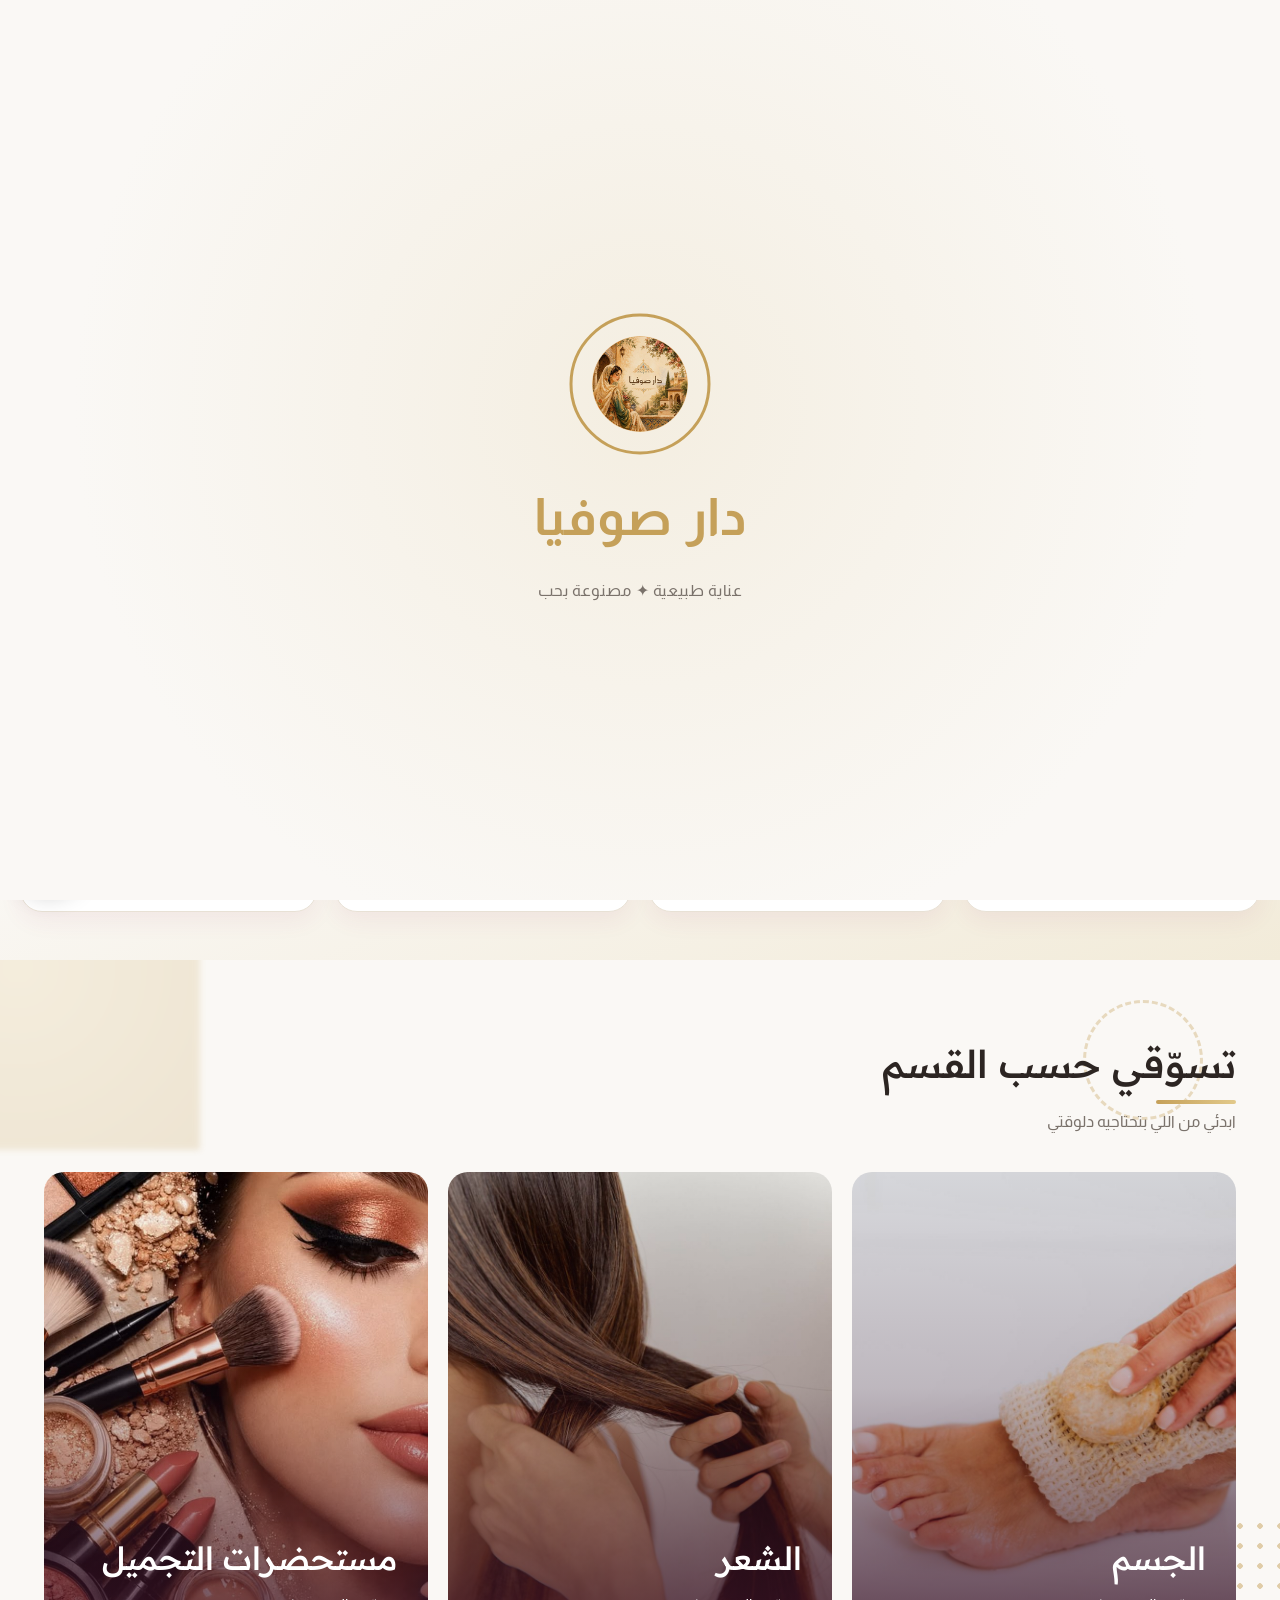
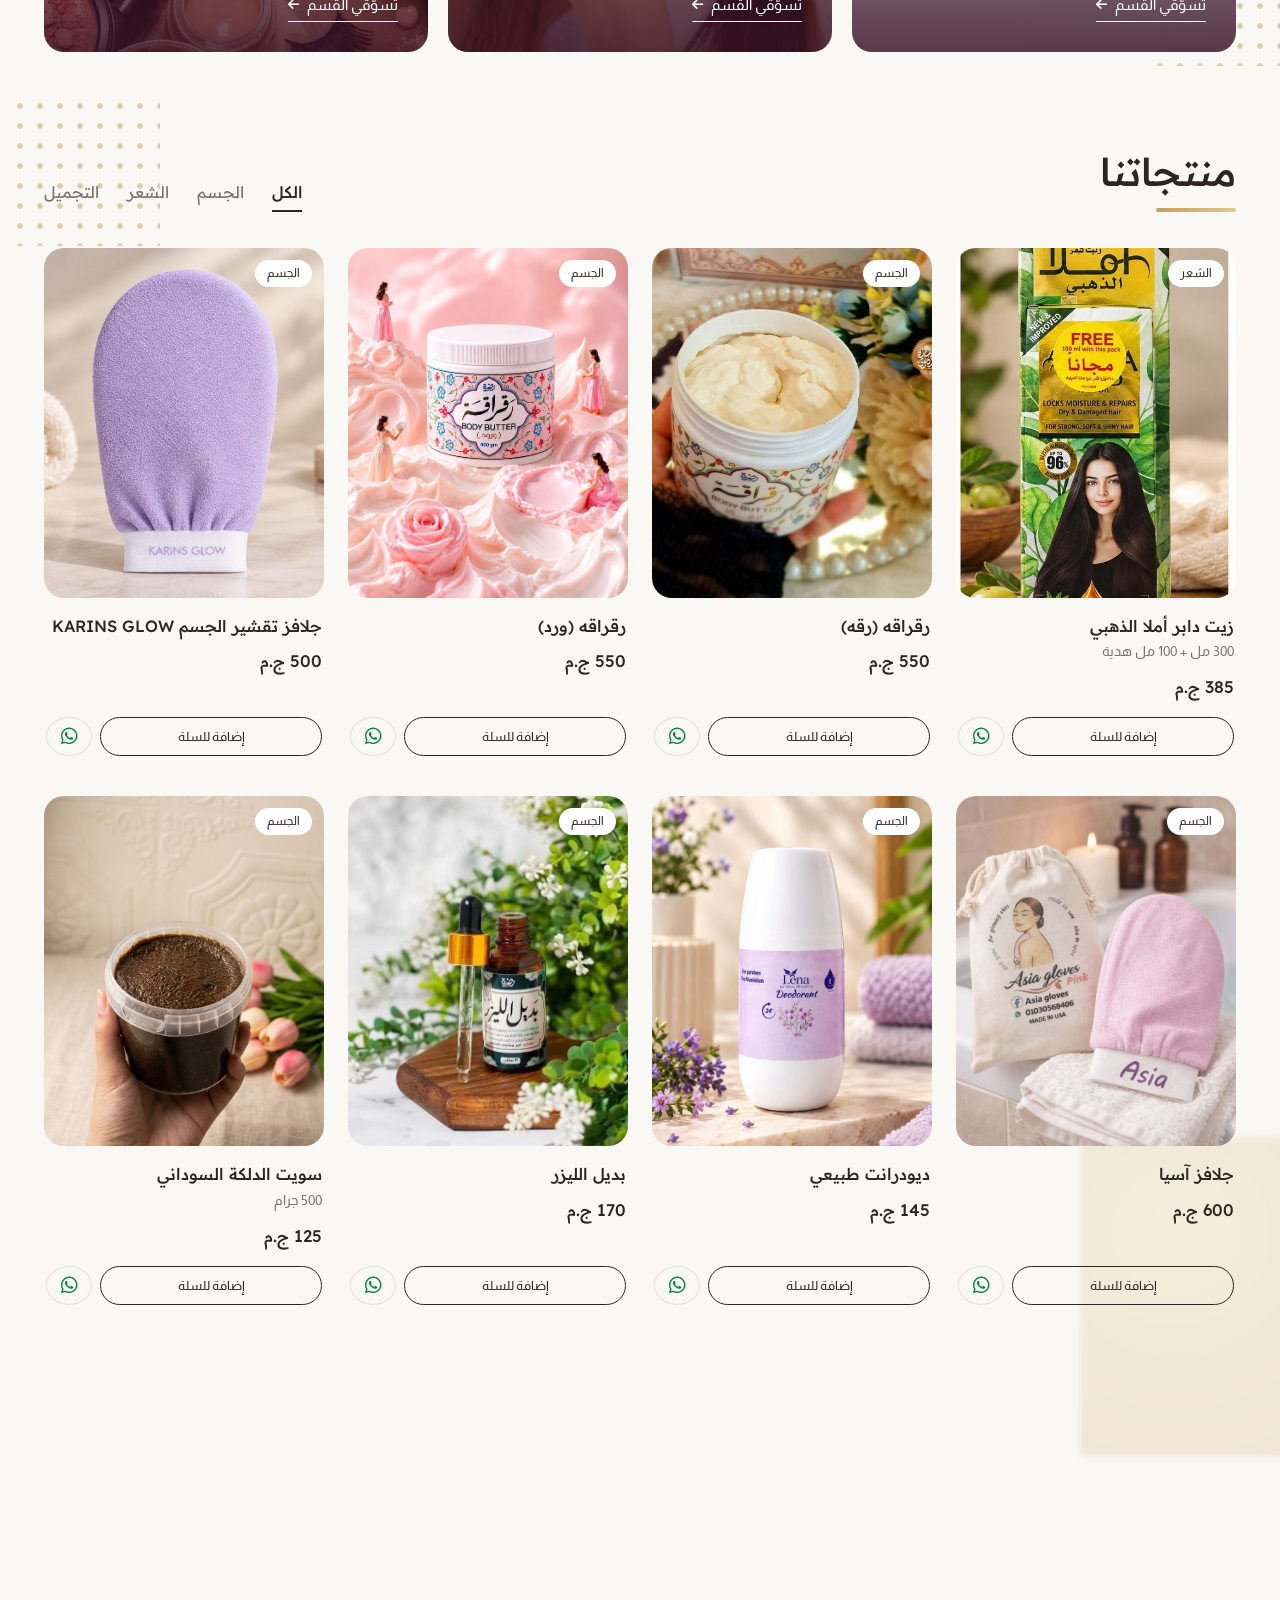
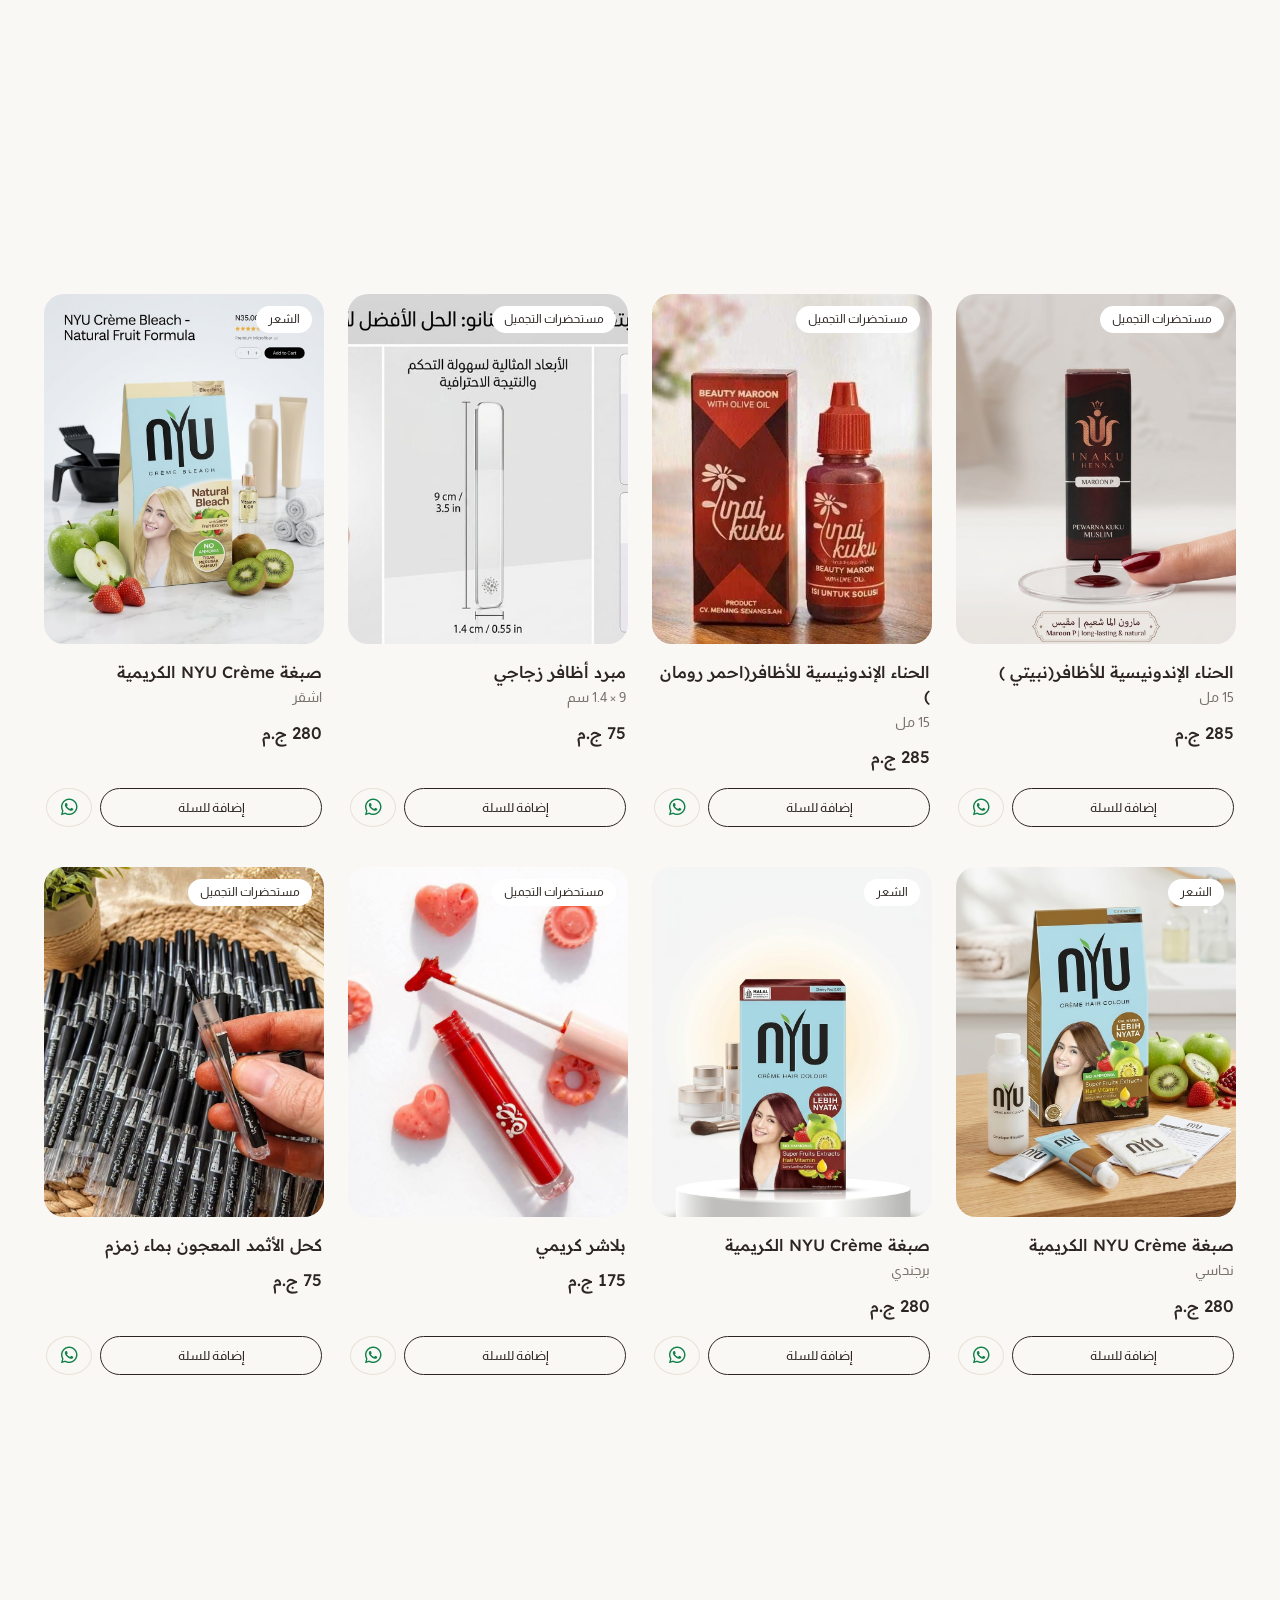
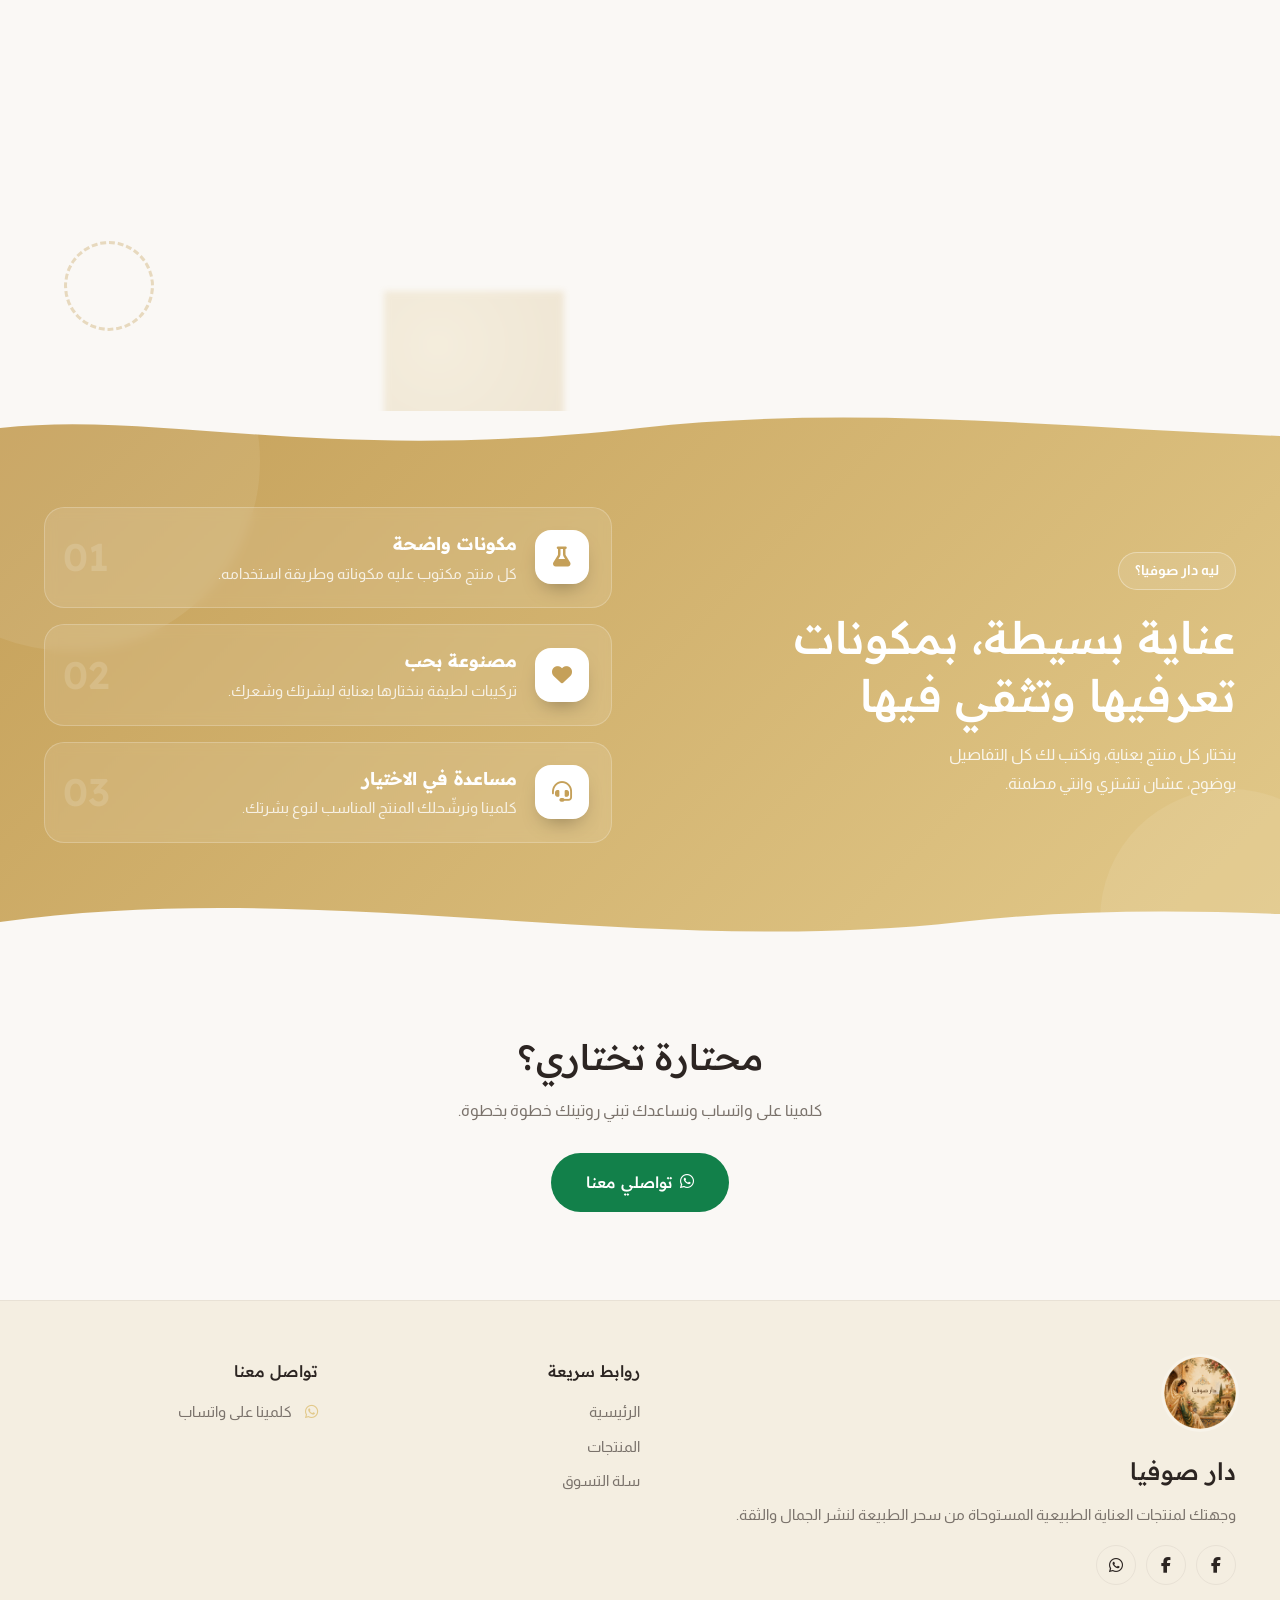
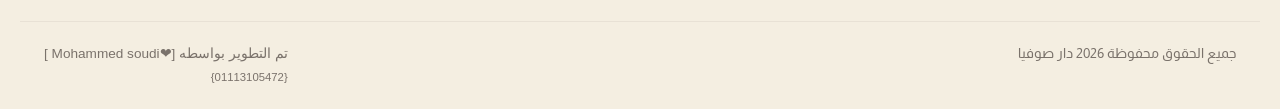
<file: index.html>
<!DOCTYPE html>
<html lang="ar" dir="rtl">
<head>
    <meta charset="UTF-8">
    <meta name="viewport" content="width=device-width, initial-scale=1.0">
    <title>دار صوفيا</title>
    <meta name="description" content="دار صوفيا: منتجات عناية طبيعية للبشرة والشعر والتجميل، مصنوعة بحب وتوصيل لباب البيت في مصر.">
    <meta name="theme-color" content="#c5a059">
    <link rel="icon" href="images/sofia.jpg">
    <meta property="og:title" content="دار صوفيا | عناية طبيعية">
    <meta property="og:description" content="منتجات عناية طبيعية للبشرة والشعر والتجميل، والدفع عند الاستلام.">
    <meta property="og:image" content="images/hero.jpg">
    <meta property="og:type" content="website">
    <link href="https://fonts.googleapis.com/css2?family=Almarai:wght@400;700&family=Readex+Pro:wght@400;500;600&display=swap" rel="stylesheet">
    <link rel="stylesheet" href="https://cdnjs.cloudflare.com/ajax/libs/font-awesome/6.4.0/css/all.min.css">
    <link rel="stylesheet" href="style.css?v=53">
    <link rel="stylesheet" href="animations.css?v=1">
    <!-- Google tag (gtag.js) -->
<script async src="https://www.googletagmanager.com/gtag/js?id=G-WVSBP0WBXQ"></script>
<script>
  window.dataLayer = window.dataLayer || [];
  function gtag(){dataLayer.push(arguments);}
  gtag('js', new Date());

  gtag('config', 'G-WVSBP0WBXQ');
</script>
</head>
<body>

    <div class="announcement-bar"><div class="container"><span>شحن لجميع المحافظات</span><span>الدفع عند الاستلام</span><span>استبدال خلال 14 يوماً</span></div></div>

    <header class="main-header">
        <div class="container header-container header-3">
            
            <div class="menu-wrap">
                <button type="button" class="menu-btn" id="menuBtn" aria-label="القائمة" aria-expanded="false" aria-controls="menuDropdown">
                    <span></span><span></span><span></span>
                </button>
                <nav class="menu-dropdown" id="menuDropdown">
                    <a href="index.html" class="active">الرئيسية</a>
                    <a href="#products">المنتجات</a>
                    <a href="#contact">تواصل معنا</a>
                </nav>
            </div>
            <div class="logo"><a href="index.html"><img class="logo-img" src="images/logo.png" alt="" width="42" height="42"><span class="logo-text">دار صوفيا</span></a></div>
            <div class="header-actions">
                <div class="header-search-container">
                    <button type="button" id="searchIconBtn" class="cart-icon-btn" title="بحث" aria-label="بحث"><i class="fa-solid fa-magnifying-glass"></i></button>
                    <input type="text" id="searchInput" class="search-input" placeholder="ابحثي عن منتج..." aria-label="بحث عن منتج">
                </div>
                <button type="button" id="darkModeToggle" class="cart-icon-btn" title="تغيير المظهر" aria-label="تغيير المظهر"><i class="fa-solid fa-moon"></i></button>
                <a href="checkout.html" class="cart-icon-btn" title="سلة التسوق" aria-label="سلة التسوق">
                    <i class="fa-solid fa-bag-shopping"></i><span id="cartCount" class="cart-badge">0</span>
                </a>
            </div>
        </div>
    </header>

    <section class="hero-section">
        <div class="container hero-content">
            <div>
                <h1>عناية طبيعية، ونتيجتها بتبان</h1>
                <p>منتجات للبشرة والشعر والتجميل بمكونات واضحة وتركيبات لطيفة، مصنوعة بحب وبتوصلك لحد باب البيت.</p>
                <div class="hero-btns">
                    <a href="#products" class="btn btn-primary">تسوّقي الآن</a>
                    <a href="https://wa.me/" data-wa target="_blank" rel="noopener" class="btn btn-ghost"><i class="fa-brands fa-whatsapp"></i> اسألينا على واتساب</a>
                </div>
            </div>
            <div class="hero-art" aria-hidden="true">
                <img src="images/hero.jpg" alt="دار صوفيا" onerror="this.remove()">
                <div class="hero-chip"><i class="fa-solid fa-leaf"></i> مكونات طبيعية 100%</div>
            </div>
        </div>
        <div class="container strip">
            <div class="pf-features">
                <div class="pf-item"><span class="pf-icon"><i class="fa-solid fa-leaf"></i></span><div><h4>طبيعي 100%</h4><p>مكونات واضحة ولطيفة</p></div></div>
                <div class="pf-item"><span class="pf-icon"><i class="fa-solid fa-truck-fast"></i></span><div><h4>توصيل لباب البيت</h4><p>لكل المحافظات</p></div></div>
                <div class="pf-item"><span class="pf-icon"><i class="fa-solid fa-hand-holding-dollar"></i></span><div><h4>الدفع عند الاستلام</h4><p>افحصي طلبك ثم ادفعي</p></div></div>
                <div class="pf-item"><span class="pf-icon"><i class="fa-brands fa-whatsapp"></i></span><div><h4>اطلبي بسهولة</h4><p>أكدي على واتساب</p></div></div>
            </div>
        </div>
    </section>

    <section class="cats-section">
        <div class="container">
            <div class="section-title"><h2>تسوّقي حسب القسم</h2><p>ابدئي من اللي بتحتاجيه دلوقتي</p></div>
            <div class="cat-tiles">
                <a href="#products" data-go="skin" class="cat-tile t-body" style="--img:url('images/logos/body.jpg')"><h3>الجسم</h3><span>تسوّقي القسم <i class="fa-solid fa-arrow-left"></i></span></a>
                <a href="#products" data-go="hair" class="cat-tile t-hair" style="--img:url('images/logos/hair.jpg')"><h3>الشعر</h3><span>تسوّقي القسم <i class="fa-solid fa-arrow-left"></i></span></a>
                <a href="#products" data-go="makeup" class="cat-tile t-skin" style="--img:url('images/logos/makeup.jpeg')"><h3>مستحضرات التجميل</h3><span>تسوّقي القسم <i class="fa-solid fa-arrow-left"></i></span></a>
            </div>
        </div>
    </section>

    <section id="products" class="products-section">
        <div class="container">
            <div class="section-head">
                <div class="section-title"><h2>منتجاتنا</h2></div>
                <div class="category-boxes-container" id="categoryBoxes">
                    <button type="button" class="big-cat-box active" data-category="all"><i class="fa-solid fa-border-all"></i><h3>الكل</h3></button>
                    <button type="button" class="big-cat-box" data-category="skin"><i class="fa-solid fa-spa"></i><h3>الجسم</h3></button>
                    <button type="button" class="big-cat-box" data-category="hair"><i class="fa-solid fa-seedling"></i><h3>الشعر</h3></button>
                    <button type="button" class="big-cat-box" data-category="makeup"><i class="fa-solid fa-wand-magic-sparkles"></i><h3>التجميل</h3></button>
                </div>
            </div>
            <div class="products-grid" id="productsGrid"></div>
            <p class="no-results" id="noResults" hidden>لا توجد منتجات مطابقة لبحثك.</p>
        </div>
    </section>

    <section class="why">
        <div class="container">
            <div class="why-head">
                <span class="eyebrow">ليه دار صوفيا؟</span>
                <h2>عناية بسيطة، بمكونات تعرفيها وتثقي فيها</h2>
                <p>بنختار كل منتج بعناية، ونكتب لك كل التفاصيل بوضوح، عشان تشتري وانتي مطمنة.</p>
            </div>
            <div class="why-list">
                <div><span class="why-ico"><i class="fa-solid fa-flask"></i></span><div><h4>مكونات واضحة</h4><p>كل منتج مكتوب عليه مكوناته وطريقة استخدامه.</p></div><span class="why-num">01</span></div>
                <div><span class="why-ico"><i class="fa-solid fa-heart"></i></span><div><h4>مصنوعة بحب</h4><p>تركيبات لطيفة بنختارها بعناية لبشرتك وشعرك.</p></div><span class="why-num">02</span></div>
                <div><span class="why-ico"><i class="fa-solid fa-headset"></i></span><div><h4>مساعدة في الاختيار</h4><p>كلمينا ونرشّحلك المنتج المناسب لنوع بشرتك.</p></div><span class="why-num">03</span></div>
            </div>
        </div>
    </section>

    <section class="cta">
        <div class="container">
            <h2>محتارة تختاري؟</h2>
            <p>كلمينا على واتساب ونساعدك تبني روتينك خطوة بخطوة.</p>
            <a href="https://wa.me/" data-wa target="_blank" rel="noopener" class="btn btn-wa-big"><i class="fa-brands fa-whatsapp"></i> تواصلي معنا</a>
        </div>
    </section>

    <footer class="main-footer" id="contact">
        <div class="container footer-grid">
            <div class="footer-col">
                <img class="footer-logo" src="images/logo.png" alt="دار صوفيا" width="72" height="72">
                <h3>دار صوفيا</h3>
                <p>وجهتك لمنتجات العناية الطبيعية المستوحاة من سحر الطبيعة لنشر الجمال والثقة.</p>
                <div class="social-icons">
                    <a href="https://www.facebook.com/share/g/1RADwJVfMw/" target="_blank" rel="noopener" aria-label="جروب فيس بوك"><i class="fa-brands fa-facebook-f"></i></a>
                     <a href="https://www.facebook.com/share/183RMHoPpQ/" target="_blank" rel="noopener" aria-label="صفحة فيس بوك"><i class="fa-brands fa-facebook-f"></i></a>
                   
                    
                    <a href="https://wa.me/" data-wa target="_blank" rel="noopener" aria-label="واتساب"><i class="fa-brands fa-whatsapp"></i></a>
                </div>
            </div>
            <div class="footer-col">
                <h4>روابط سريعة</h4>
                <ul>
                    <li><a href="index.html">الرئيسية</a></li>
                    <li><a href="#products">المنتجات</a></li>
                    <li><a href="checkout.html">سلة التسوق</a></li>
                </ul>
            </div>
            <div class="footer-col">
                <h4>تواصل معنا</h4>
                <p><a href="https://wa.me/" data-wa target="_blank" rel="noopener"><i class="fa-brands fa-whatsapp"></i> كلمينا على واتساب</a></p>
            </div>
        </div>
        <div class="footer-bottom">
            <p>جميع الحقوق محفوظة 2026 دار صوفيا</p>
            <span style="font-family: 'Gill Sans', 'Gill Sans MT', Calibri, 'Trebuchet MS', sans-serif;">تم التطوير بواسطه [❤Mohammed soudi ]<br><small style="font-family: 'Franklin Gothic Medium', 'Arial Narrow', Arial, sans-serif;">{01113105472}</small></span>

        </div>
    </footer>

    <div id="toast" class="toast" role="status"></div>
    <script src="products-data.js?v=53"></script>
    <script src="script.js?v=53"></script>
    <script>
        document.querySelectorAll('[data-go]').forEach(a => a.addEventListener('click', () => {
            const tab = document.querySelector('.big-cat-box[data-category="' + a.dataset.go + '"]');
            if (tab) tab.click();
        }));
    </script>
    <script>
        const menuBtn = document.getElementById('menuBtn');
        const menuDropdown = document.getElementById('menuDropdown');
        function closeMenu() {
            menuDropdown.classList.remove('show');
            menuBtn.classList.remove('open');
            menuBtn.setAttribute('aria-expanded', 'false');
        }
        menuBtn.addEventListener('click', e => {
            e.stopPropagation();
            const open = menuDropdown.classList.toggle('show');
            menuBtn.classList.toggle('open', open);
            menuBtn.setAttribute('aria-expanded', String(open));
        });
        document.addEventListener('click', e => { if (!menuDropdown.contains(e.target)) closeMenu(); });
        document.addEventListener('keydown', e => { if (e.key === 'Escape') closeMenu(); });
        menuDropdown.querySelectorAll('a').forEach(a => a.addEventListener('click', closeMenu));
    </script>
    <script src="animations.js?v=3"></script>
</body>
</html>
</file>
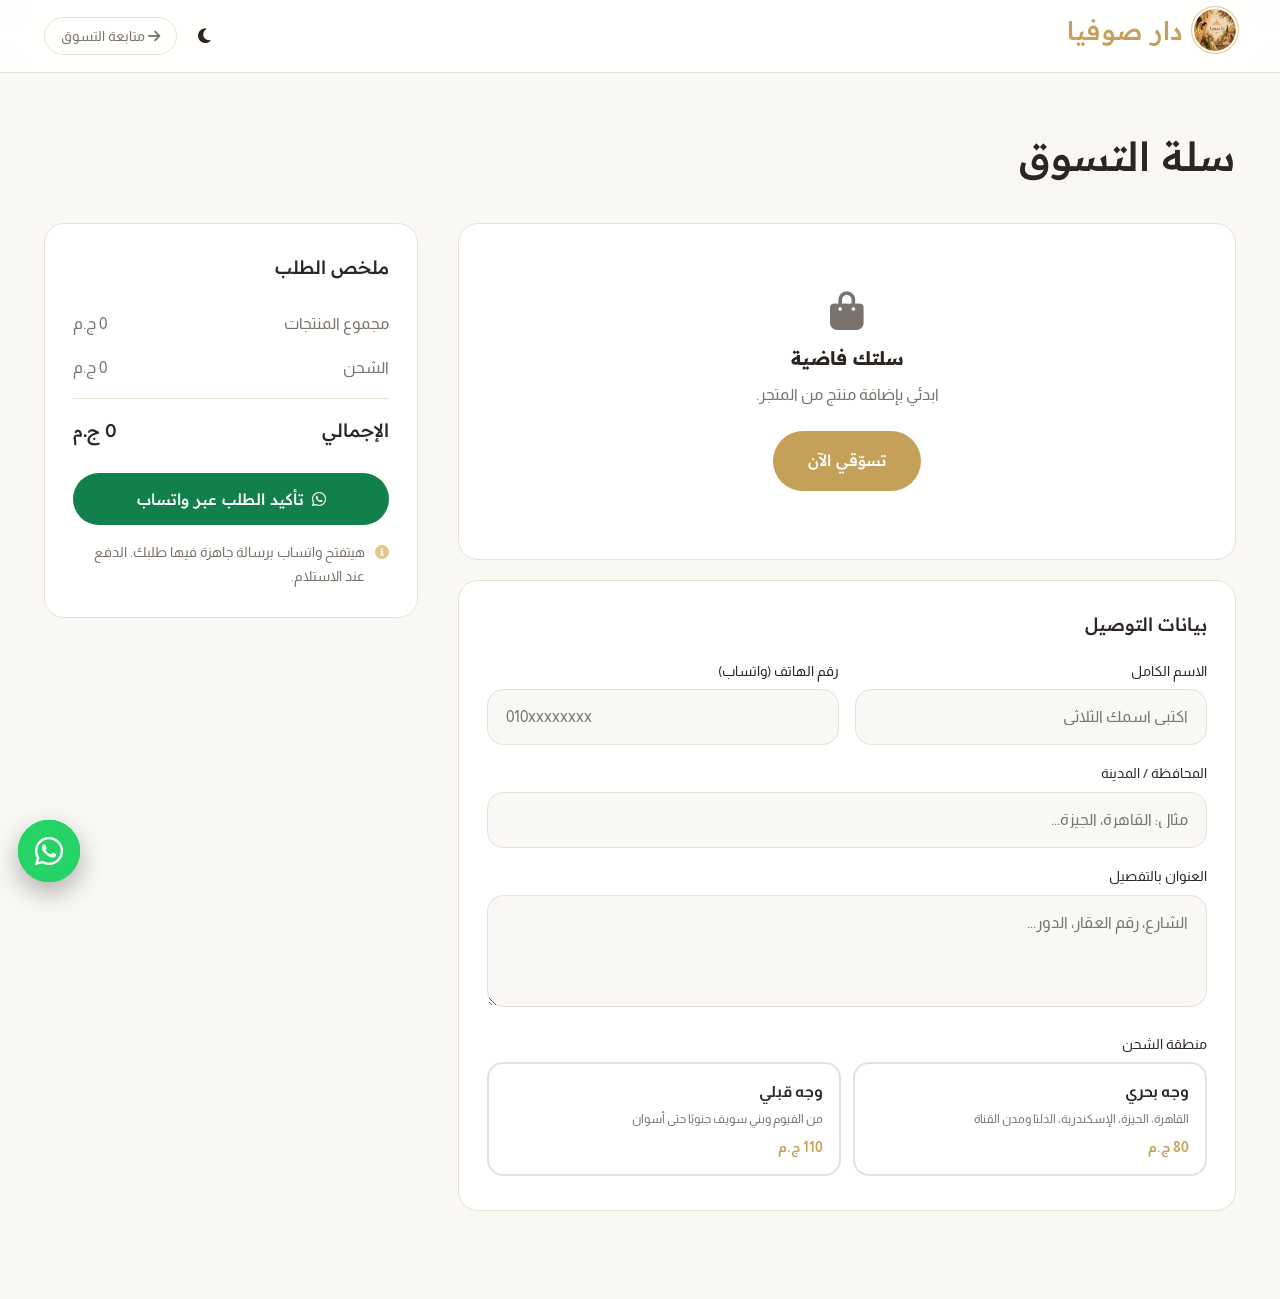
<file: checkout.html>
<!DOCTYPE html>
<html lang="ar" dir="rtl">
<head>
    <meta charset="UTF-8">
    <meta name="viewport" content="width=device-width, initial-scale=1.0">
    <title>السلة وإتمام الطلب | دار صوفيا</title>
    <link href="https://fonts.googleapis.com/css2?family=Almarai:wght@400;700&family=Readex+Pro:wght@400;500;600&display=swap" rel="stylesheet">
    <link rel="stylesheet" href="https://cdnjs.cloudflare.com/ajax/libs/font-awesome/6.4.0/css/all.min.css">
    <link rel="stylesheet" href="style.css?v=53">
    <style>
        .zone-options{display:grid;grid-template-columns:1fr 1fr;gap:12px}
        .zone-opt{position:relative;display:block;cursor:pointer}
        .zone-opt input{position:absolute;inset:0;width:100%;height:100%;opacity:0;cursor:pointer}
        .zone-box{display:flex;flex-direction:column;gap:4px;height:100%;padding:14px 16px;border:2px solid var(--border-color);border-radius:16px;background:var(--white);transition:border-color .2s,background .2s,box-shadow .2s}
        .zone-box b{font-size:1rem;color:var(--text-color)}
        .zone-box small{font-size:.78rem;line-height:1.5;color:var(--gray)}
        .zone-box em{font-style:normal;font-weight:700;color:var(--primary);margin-top:2px}
        .zone-opt:hover .zone-box{border-color:var(--primary-light)}
        .zone-opt input:checked + .zone-box{border-color:var(--primary);background:var(--tint);box-shadow:0 6px 18px -10px var(--primary)}
        .zone-opt input:focus-visible + .zone-box{outline:2px solid var(--primary);outline-offset:2px}
        @media (max-width:420px){.zone-options{grid-template-columns:1fr}}
    </style>
</head>
<body>

    <header class="main-header">
        <div class="container header-container">
            <div class="logo"><a href="index.html"><img class="logo-img" src="images/logo.png" alt="" width="42" height="42"><span class="logo-text">دار صوفيا</span></a></div>
            <div class="header-actions">
                <button type="button" id="darkModeToggle" class="cart-icon-btn" title="تغيير المظهر" aria-label="تغيير المظهر"><i class="fa-solid fa-moon"></i></button>
                <a href="index.html#products" class="btn-details"><i class="fa-solid fa-arrow-right"></i> متابعة التسوق</a>
            </div>
        </div>
    </header>

    <main class="container" style="padding:48px 24px 88px;">
        <div class="co-title"><h1>سلة التسوق</h1><span id="itemsCount"></span></div>

        <div class="co-layout">
            <div>
                <div class="co-card">
                    <div id="cartItemsContainer"></div>
                </div>

                <div class="co-card">
                    <h2>بيانات التوصيل</h2>
                    <form id="checkoutForm" class="co-form" onsubmit="submitOrder(event)">
                        <div class="co-field"><label for="clientName">الاسم الكامل</label><input type="text" id="clientName" required autocomplete="name" placeholder="اكتبي اسمك الثلاثي"></div>
                        <div class="co-field"><label for="clientPhone">رقم الهاتف (واتساب)</label><input type="tel" id="clientPhone" required autocomplete="tel" placeholder="010xxxxxxxx"></div>
                        <div class="co-field full"><label for="clientCity">المحافظة / المدينة</label><input type="text" id="clientCity" required placeholder="مثال: القاهرة، الجيزة..."></div>
                        <div class="co-field full"><label for="clientAddress">العنوان بالتفصيل</label><textarea id="clientAddress" required rows="3" placeholder="الشارع، رقم العقار، الدور..."></textarea></div>
                        <div class="co-field full">
                            <label>منطقة الشحن</label>
                            <div class="zone-options" role="radiogroup" aria-label="منطقة الشحن">
                                <label class="zone-opt"><input type="radio" name="shipZone" value="north" required><span class="zone-box"><b>وجه بحري</b><small>القاهرة، الجيزة، الإسكندرية، الدلتا ومدن القناة</small><em data-zone-price="north"></em></span></label>
                                <label class="zone-opt"><input type="radio" name="shipZone" value="south" required><span class="zone-box"><b>وجه قبلي</b><small>من الفيوم وبني سويف جنوبًا حتى أسوان</small><em data-zone-price="south"></em></span></label>
                            </div>
                        </div>

                    </form>
                </div>
            </div>

            <aside class="co-card co-summary">
                <h2>ملخص الطلب</h2>
                <div class="co-row"><span>مجموع المنتجات</span><span id="cartSubtotal">0 ج.م</span></div>
                <div class="co-row"><span>الشحن</span><span id="cartShipping">0 ج.م</span></div>
                <div class="co-row total"><span>الإجمالي</span><span id="cartTotalPrice">0 ج.م</span></div>
                <button type="submit" form="checkoutForm" class="btn btn-wa-big"><i class="fa-brands fa-whatsapp"></i> تأكيد الطلب عبر واتساب</button>
                <div class="co-note"><i class="fa-solid fa-circle-info"></i><span>هيتفتح واتساب برسالة جاهزة فيها طلبك. الدفع عند الاستلام.</span></div>
            </aside>
        </div>
    </main>

    <div id="toast" class="toast" role="status"></div>
    <script src="products-data.js?v=53"></script>
    <script src="script.js?v=53"></script>
    <script>
        // أسعار الشحن حسب المنطقة (غيّري الأرقام من هنا)
        const SHIPPING_ZONES = {
            north: { label: 'وجه بحري', price: 80 },
            south: { label: 'وجه قبلي', price: 110 }
        };
        function currentZone() {
            const r = document.querySelector('input[name="shipZone"]:checked');
            return r ? SHIPPING_ZONES[r.value] : null;
        }

        function renderCheckoutCart() {
            const container = document.getElementById('cartItemsContainer');
            const subtotal = cartSubtotal();
            const zone = currentZone();
            const shipping = cart.length && zone ? zone.price : 0;
            const count = cart.reduce((s, i) => s + i.quantity, 0);

            container.innerHTML = cart.length ? cart.map(item => `
                <div class="co-item">
                    <img src="${escapeHtml(item.image)}" alt="" onerror="${IMG_FALLBACK}">
                    <div class="co-item-info">
                        <h4>${escapeHtml(item.name)}</h4>
                        <span class="co-unit">${item.price} ج.م للقطعة</span>
                    </div>
                    <div class="qty-box">
                        <button type="button" data-qty="${item.id}" data-d="1" aria-label="زيادة">+</button>
                        <span>${item.quantity}</span>
                        <button type="button" data-qty="${item.id}" data-d="-1" aria-label="نقصان">−</button>
                    </div>
                    <strong class="co-line">${item.price * item.quantity} ج.م</strong>
                    <button type="button" class="co-remove" data-remove="${item.id}" aria-label="حذف"><i class="fa-solid fa-xmark"></i></button>
                </div>`).join('')
                : '<div class="co-empty"><i class="fa-solid fa-bag-shopping"></i><h3>سلتك فاضية</h3><p>ابدئي بإضافة منتج من المتجر.</p><a href="index.html#products" class="btn btn-primary">تسوّقي الآن</a></div>';

            document.getElementById('itemsCount').textContent = count ? `(${count} منتج)` : '';
            document.getElementById('cartSubtotal').textContent = subtotal + ' ج.م';
            document.getElementById('cartShipping').textContent = !cart.length ? '0 ج.م' : (zone ? shipping + ' ج.م' : 'اختاري المنطقة');
            document.getElementById('cartTotalPrice').textContent = (subtotal + shipping) + ' ج.م';
        }

        document.getElementById('cartItemsContainer').addEventListener('click', e => {
            const q = e.target.closest('[data-qty]'), r = e.target.closest('[data-remove]');
            if (q) changeCartQty(q.dataset.qty, +q.dataset.d);
            else if (r) removeFromCart(r.dataset.remove);
            else return;
            renderCheckoutCart();
        });

        function submitOrder(e) {
            e.preventDefault();
            if (!cart.length) { showToast('سلة التسوق فارغة!'); return; }

            const val = id => document.getElementById(id).value.trim();
            const phone = val('clientPhone').replace(/[\s-]/g, '');
            if (!/^(\+?20|0)?1[0125]\d{8}$/.test(phone)) { showToast('رقم الهاتف غير صحيح'); document.getElementById('clientPhone').focus(); return; }

            const zone = currentZone();
            if (!zone) { showToast('اختاري منطقة الشحن (وجه بحري أو قبلي)'); return; }
            const subtotal = cartSubtotal();
            const shipCost = zone.price;
            let text = `*طلب جديد من متجر دار صوفيا* 🌿\n\n`;
            text += `👤 *الاسم:* ${val('clientName')}\n📞 *الهاتف:* ${phone}\n🏙️ *المحافظة:* ${val('clientCity')}\n🚚 *منطقة الشحن:* ${zone.label}\n📍 *العنوان:* ${val('clientAddress')}\n\n🛍️ *المنتجات المطلوبة:*\n`;
            cart.forEach(i => { text += `- ${i.name} (الكمية: ${i.quantity}) - ${i.price * i.quantity} ج.م\n`; });
            text += `\n🛒 *مجموع المنتجات:* ${subtotal} ج.م\n🚚 *الشحن (${zone.label}):* ${shipCost} ج.م\n💰 *الإجمالي الكلي:* ${subtotal + shipCost} ج.م`;

            window.open(`https://wa.me/${WHATSAPP_NUMBER}?text=${encodeURIComponent(text)}`, '_blank', 'noopener');
        }

        document.addEventListener('DOMContentLoaded', () => {
            document.querySelectorAll('[data-zone-price]').forEach(el => { el.textContent = SHIPPING_ZONES[el.dataset.zonePrice].price + ' ج.م'; });
            document.querySelectorAll('input[name="shipZone"]').forEach(r => r.addEventListener('change', renderCheckoutCart));
            renderCheckoutCart();
        });
    </script>
    <script src="animations.js?v=3"></script>
</body>
</html>
</file>
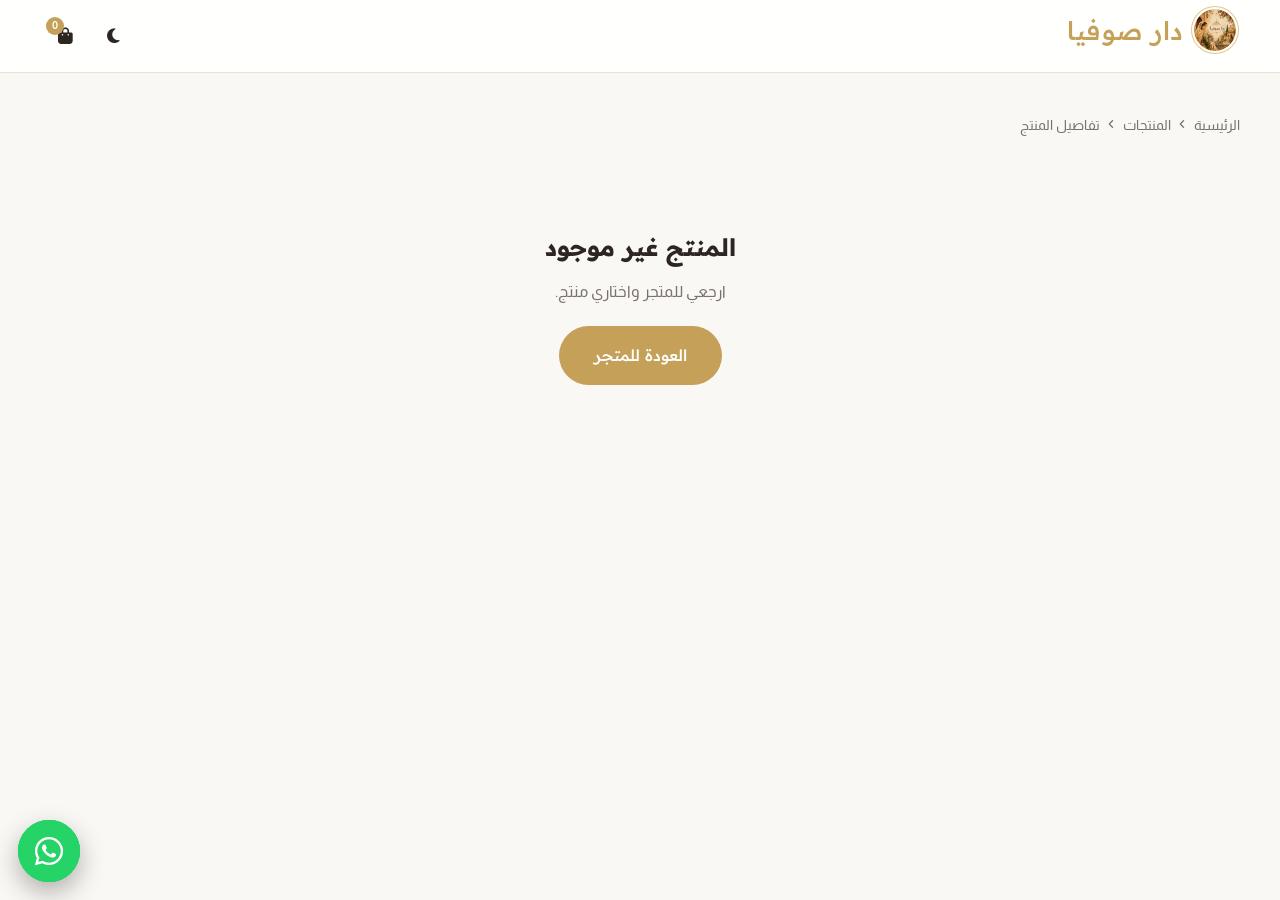
<file: product.html>
<!DOCTYPE html>
<html lang="ar" dir="rtl">
<head>
    <meta charset="UTF-8">
    <meta name="viewport" content="width=device-width, initial-scale=1.0">
    <title>تفاصيل المنتج | دار صوفيا</title>
    <link href="https://fonts.googleapis.com/css2?family=Almarai:wght@400;700&family=Readex+Pro:wght@400;500;600&display=swap" rel="stylesheet">
    <link rel="stylesheet" href="https://cdnjs.cloudflare.com/ajax/libs/font-awesome/6.4.0/css/all.min.css">
    <link rel="stylesheet" href="style.css?v=53">
</head>
<body>

    <header class="main-header">
        <div class="container header-container">
            <div class="logo"><a href="index.html"><img class="logo-img" src="images/logo.png" alt="" width="42" height="42"><span class="logo-text">دار صوفيا</span></a></div>
            <div class="header-actions"><button type="button" id="darkModeToggle" class="cart-icon-btn" title="تغيير المظهر" aria-label="تغيير المظهر"><i class="fa-solid fa-moon"></i></button><a href="checkout.html" class="cart-icon-btn" title="سلة التسوق" aria-label="سلة التسوق">
                    <i class="fa-solid fa-bag-shopping"></i><span id="cartCount" class="cart-badge">0</span>
                </a></div>
        </div>
    </header>

    <main class="container" style="padding: 40px 20px 20px;">
        <nav class="breadcrumb">
            <a href="index.html">الرئيسية</a> <i class="fa-solid fa-angle-left"></i>
            <a href="index.html#products">المنتجات</a> <i class="fa-solid fa-angle-left"></i>
            <span id="bcName">تفاصيل المنتج</span>
        </nav>

        <div class="product-page" id="productPage">
            <div class="pp-image"><img id="ppImg" src="" alt=""></div>
            <div>
                <span class="pp-cat" id="ppCat"></span>
                <h1 class="pp-name" id="ppName"></h1>
                <div class="pp-size" id="ppSize" hidden><i class="fa-solid fa-flask"></i> <span id="ppSizeText"></span></div>
                <div class="pp-price" id="ppPrice"></div>

                <h3 class="pp-desc-title">تفاصيل المنتج</h3>
                <div class="pp-desc" id="ppDesc"></div>

                <div class="pp-badges">
                    <span><i class="fa-solid fa-leaf"></i>طبيعي 100%</span>
                    <span><i class="fa-solid fa-truck-fast"></i>توصيل لباب البيت</span>
                    <span><i class="fa-solid fa-heart"></i>مصنوع بحب</span>
                </div>

                <div class="pp-qty-row">
                    <strong>الكمية:</strong>
                    <div class="qty-box">
                        <button type="button" onclick="changeQty(1)" aria-label="زيادة">+</button>
                        <span id="qtyVal">1</span>
                        <button type="button" onclick="changeQty(-1)" aria-label="نقصان">−</button>
                    </div>
                </div>

                <div class="pp-actions">
                    <button type="button" class="btn btn-primary" onclick="addToCart(product.id, qty)"><i class="fa-solid fa-bag-shopping"></i> إضافة للسلة</button>
                    <a class="btn btn-wa-big" id="waBtn" href="#" target="_blank" rel="noopener"><i class="fa-brands fa-whatsapp"></i> اطلبي عبر واتساب</a>
                </div>
                <a href="checkout.html" class="pp-cart-link">الذهاب إلى السلة وإتمام الطلب <i class="fa-solid fa-arrow-left"></i></a>
            </div>
        </div>

        <section class="related" id="related" hidden>
            <div class="section-title"><h2>منتجات قد تعجبك</h2></div>
            <div class="products-grid" id="relatedGrid"></div>
        </section>
    </main>

    <div id="toast" class="toast" role="status"></div>
    <script src="products-data.js?v=53"></script>
    <script src="script.js?v=53"></script>
    <script>
        const product = findProduct(new URLSearchParams(location.search).get('id'));
        let qty = 1;

        function el(tag, text, css) {
            const e = document.createElement(tag);
            if (text) e.textContent = text;
            if (css) e.style.cssText = css;
            return e;
        }

        function renderDetails(d) {
            const box = document.getElementById('ppDesc');
            box.textContent = '';
            const para = t => box.appendChild(el('p', t, 'margin-bottom:10px;'));
            const head = t => box.appendChild(el('h4', t, 'color:var(--primary);margin:16px 0 8px;font-size:16px;'));
            const list = arr => {
                const ul = el('ul', '', 'margin-bottom:10px;');
                arr.forEach(t => {
                    const li = el('li', '', 'padding:4px 0;');
                    li.appendChild(el('i', '', 'color:var(--primary);margin-left:8px;font-size:13px;')).className = 'fa-solid fa-circle-check';
                    li.appendChild(document.createTextNode(t));
                    ul.appendChild(li);
                });
                box.appendChild(ul);
            };
            (d.intro || []).forEach(para);
            if (d.features && d.features.length) { head('المميزات'); list(d.features); }
            if (d.ingredients && d.ingredients.length) { head('المكونات'); list(d.ingredients); }
            if (d.usage) { head('طريقة الاستخدام'); para(d.usage); }
            if (d.note) { head('تنبيه'); para(d.note); }
        }

        function updateWa() { document.getElementById('waBtn').href = whatsappLink(product, qty); }

        function changeQty(d) {
            qty = Math.max(1, qty + d);
            document.getElementById('qtyVal').textContent = qty;
            updateWa();
        }

        if (!product) {
            document.getElementById('productPage').innerHTML =
                '<div class="pp-notfound"><h2>المنتج غير موجود</h2><p style="margin:10px 0 20px;color:var(--gray)">ارجعي للمتجر واختاري منتج.</p><a href="index.html" class="btn btn-primary">العودة للمتجر</a></div>';
        } else {
            document.title = product.name + ' | دار صوفيا';
            document.getElementById('bcName').textContent = product.name;
            document.getElementById('ppName').textContent = product.name;
            document.getElementById('ppPrice').textContent = product.price + ' ج.م';
            const im = document.getElementById('ppImg');
            im.src = product.image; im.alt = productLabel(product);
            document.getElementById('ppCat').textContent = CATEGORIES[product.category].label;
            if (product.short) {
                document.getElementById('ppSizeText').textContent = product.short;
                document.getElementById('ppSize').hidden = false;
            }
            renderDetails(product.details || { intro: ['منتج طبيعي من دار صوفيا للعناية بجمالك. للاستفسار عن التفاصيل تواصلي معنا على واتساب.'] });
            updateWa();

            // بيانات منظّمة لجوجل (Product schema) بتتولّد لكل منتج لوحده
            const abs = u => new URL(String(u).trim(), location.href).href;
            const ld = document.createElement('script');
            ld.type = 'application/ld+json';
            ld.textContent = JSON.stringify({
                '@context': 'https://schema.org/', '@type': 'Product',
                name: productLabel(product),
                image: [product.image, ...(product.images || []), ...(product.gallery || [])].map(abs),
                description: ((product.details && product.details.intro) || []).slice(0, 3).join(' ').slice(0, 300) || productLabel(product),
                brand: { '@type': 'Brand', name: 'دار صوفيا' },
                offers: { '@type': 'Offer', priceCurrency: 'EGP', price: String(product.price), availability: 'https://schema.org/InStock', url: location.href }
            });
            document.head.appendChild(ld);
            const md = document.querySelector('meta[name="description"]') || document.head.appendChild(Object.assign(document.createElement('meta'), { name: 'description' }));
            md.content = productLabel(product) + ' - ' + product.price + ' ج.م | دار صوفيا، الدفع عند الاستلام وتوصيل لكل المحافظات.';

            const related = PRODUCTS.filter(p => p.category === product.category && p.id !== product.id).slice(0, 4);
            if (related.length) {
                related.forEach(p => document.getElementById('relatedGrid').appendChild(createProductCard(p)));
                document.getElementById('related').hidden = false;
            }
        }
    </script>
    <script src="animations.js?v=3"></script>

</body>
</html>
</file>
<file: style.css>
/* Sofia Natural — تصميم متجر عناية بناتي: وردي، روز، لافندر وخوخي */
:root{
  --primary:#c5a059;          /* اللون الذهبي الفاخر الرئيسي */
  --primary-light:#e2c98a;    /* ذهبي فاتح للإضاءة والتمرير */
  --on-primary:#FFFFFF;       /* لون النص فوق الأزرار الذهبية */
  --text-color:#2c2522;       /* لون نص دافئ وراقي */
  --bg-light:#faf8f5;         /* خلفية كريمية هادئة وفخمة */
  --white:#fff;
  --gray:#7a726b;             /* رمادي دافئ متناسق مع الذهبي */
  --border-color:#e8e1d5;     /* حدود ناعمة متناسقة */
  --tint:#f4eee1;             /* خلفيات خفيفة متناسقة */
  --sage:#e8e1d5;
  --blush:#f0ebd8;
  --wa:#12804A;
  --ease:cubic-bezier(.2,.7,.2,1)
}

body.dark-mode{
  --primary:#e2c98a;
  --primary-light:#f4eee1;
  --on-primary:#1a1714;
  --text-color:#f5f2eb;
  --bg-light:#161412;
  --white:#221f1b;
  --gray:#a8a095;
  --border-color:#3a352e;
  --tint:#26221d;
  --sage:#3a352e;
  --blush:#2f2a24;
  --wa:#5FD08F
}
*{margin:0;padding:0;box-sizing:border-box}
html{scroll-behavior:smooth;scroll-padding-top:84px}
body{font-family:'Almarai',Tahoma,sans-serif;background:var(--bg-light);color:var(--text-color);direction:rtl;line-height:1.75;overflow-x:clip;-webkit-font-smoothing:antialiased}
h1,h2,h3,h4,.logo,.price,.btn{font-family:'Readex Pro','Almarai',Tahoma,sans-serif}
a{text-decoration:none;color:inherit}ul{list-style:none}img{max-width:100%}button{font-family:inherit}
:focus-visible{outline:2px solid var(--primary-light);outline-offset:3px}
.container{max-width:1240px;margin:0 auto;padding:0 24px}

/* شريط الإعلان + الهيدر */
.announcement-bar{background:var(--primary);color:var(--on-primary);font-size:.85rem;padding:8px 0}
.announcement-bar .container{display:flex;justify-content:center;gap:32px;flex-wrap:wrap}
.main-header{position:sticky;top:0;z-index:30;background:color-mix(in srgb,var(--white) 88%,transparent);backdrop-filter:blur(14px);border-bottom:1px solid var(--border-color)}
.header-container{display:flex;align-items:center;justify-content:space-between;height:72px}
.header-container.header-3{display:grid;grid-template-columns:1fr auto 1fr}
.header-3 .header-actions{justify-self:end}
.header-3 .menu-wrap{justify-self:start}
.logo{font-size:1.6rem;font-weight:500;letter-spacing:.04em;color:var(--primary)}
.logo span{font-weight:400;font-size:.95rem;color:var(--gray);letter-spacing:0;margin-right:4px}
/* قايمة منسدلة */
.menu-wrap{position:relative}
.menu-btn{width:42px;height:42px;background:transparent;border:0;border-radius:50%;cursor:pointer;display:flex;flex-direction:column;justify-content:center;align-items:center;gap:5px;transition:background .2s}
.menu-btn:hover{background:var(--tint)}
.menu-btn span{width:22px;height:2px;background:var(--primary);border-radius:2px;transition:transform .3s,opacity .3s}
.menu-btn.open span:nth-child(1){transform:translateY(7px) rotate(45deg)}
.menu-btn.open span:nth-child(2){opacity:0}
.menu-btn.open span:nth-child(3){transform:translateY(-7px) rotate(-45deg)}
.menu-dropdown{position:absolute;top:calc(100% + 10px);right:0;min-width:190px;background:var(--white);border:1px solid var(--border-color);border-radius:16px;box-shadow:0 14px 34px rgba(0,0,0,.14);padding:8px;display:flex;flex-direction:column;opacity:0;visibility:hidden;transform:translateY(-8px);transition:all .25s var(--ease);z-index:40}
.menu-dropdown.show{opacity:1;visibility:visible;transform:translateY(0)}
.menu-dropdown a{padding:12px 16px;border-radius:10px;color:var(--text-color);transition:background .2s,color .2s}
.menu-dropdown a:hover,.menu-dropdown a.active{background:var(--tint);color:var(--primary)}
.header-actions{display:flex;align-items:center;gap:6px}
.header-search-container{position:relative}
.search-input{display:none;position:absolute;top:50px;left:0;width:260px;padding:12px 18px;border:1px solid var(--border-color);border-radius:999px;background:var(--white);color:var(--text-color);font:inherit;box-shadow:0 12px 32px rgba(0,0,0,.12)}
.cart-icon-btn{position:relative;width:42px;height:42px;border:0;border-radius:50%;background:transparent;color:var(--text-color);display:inline-flex;align-items:center;justify-content:center;cursor:pointer;font-size:1.05rem;transition:background .2s}
.cart-icon-btn:hover{background:var(--tint)}
.cart-badge{position:absolute;top:2px;left:2px;min-width:18px;height:18px;padding:0 5px;border-radius:9px;background:var(--primary);color:var(--on-primary);font-size:.7rem;font-weight:700;display:flex;align-items:center;justify-content:center}

/* الأزرار */
.btn{display:inline-flex;align-items:center;justify-content:center;gap:8px;padding:15px 34px;border:1px solid transparent;border-radius:999px;font-weight:500;font-size:.98rem;cursor:pointer;transition:all .25s var(--ease)}
.btn-primary{background:var(--primary);color:var(--on-primary)}
.btn-primary:hover{background:var(--primary-light)}
.btn-ghost{border-color:currentColor;color:var(--text-color);background:transparent}
.btn-ghost:hover{background:var(--text-color);color:var(--bg-light)}
.btn-wa-big{background:var(--wa);color:#fff}
body.dark-mode .btn-wa-big{color:#0C1512}

/* الهيرو */
.hero-section{padding:56px 0 40px}
.hero-content{display:grid;grid-template-columns:1.05fr .95fr;gap:64px;align-items:center}
.hero-content h1{font-size:clamp(2.4rem,5.4vw,4.4rem);line-height:1.18;font-weight:500;letter-spacing:-.01em}
.hero-content p{margin:22px 0 34px;max-width:44ch;color:var(--gray);font-size:1.12rem}
.hero-btns{display:flex;flex-wrap:wrap;gap:12px}
.hero-art{position:relative;aspect-ratio:4/5;max-height:600px;width:100%;border-radius:999px 999px 28px 28px;background:radial-gradient(circle at 28% 18%,var(--blush),transparent 56%),linear-gradient(165deg,var(--sage),var(--tint));display:flex;align-items:flex-end;justify-content:center;gap:5%;padding-bottom:13%}
.hero-chip{position:absolute;top:20px;left:50%;transform:translateX(-50%);z-index:2;white-space:nowrap;background:var(--white);border:1px solid var(--border-color);border-radius:999px;padding:9px 20px;font-size:.9rem;display:flex;align-items:center;gap:8px;box-shadow:0 10px 26px rgba(0,0,0,.12)}
.hero-chip i{color:var(--primary-light)}
.hero-art{overflow:hidden}
.hero-art>img{position:absolute;inset:0;width:100%;height:100%;object-fit:cover;border-radius:inherit}

/* شريط المزايا */

/* عناوين الأقسام */
.section-title h2{font-size:clamp(1.7rem,3.4vw,2.4rem);font-weight:500;line-height:1.3}
.section-title p{color:var(--gray);margin-top:4px}
.section-head{display:flex;flex-wrap:wrap;justify-content:space-between;align-items:end;gap:20px;margin-bottom:36px}

/* بلاطات الأقسام */
.cats-section{padding:80px 0 24px}
.cat-tiles{display:grid;grid-template-columns:repeat(3,1fr);gap:20px;margin-top:36px}
.cat-tile{position:relative;aspect-ratio:4/5;border-radius:20px;overflow:hidden;padding:30px;display:flex;flex-direction:column;justify-content:flex-end;color:#fff;background-size:cover;background-position:center;background-image:linear-gradient(to top,rgba(60,20,40,.82) 0%,rgba(60,20,40,.18) 55%,rgba(60,20,40,0) 100%),var(--img,none);transition:transform .35s var(--ease),box-shadow .35s var(--ease)}
.cat-tile h3{font-size:2rem;font-weight:500}
.cat-tile span{display:inline-flex;gap:8px;align-items:center;margin-top:6px;font-size:.95rem;border-bottom:1px solid currentColor;align-self:flex-start;padding-bottom:2px}
.cat-tile span i{font-size:.8rem}
.cat-tile:hover{transform:translateY(-6px);box-shadow:0 16px 35px -12px rgba(60,20,40,.45)}
.t-skin{background-color:var(--sage)}.t-hair{background-color:var(--blush)}.t-body{background-color:var(--primary)}

/* المنتجات */
.products-section{padding:72px 0 88px}
.category-boxes-container{display:flex;gap:28px}
.big-cat-box{background:none;border:0;border-bottom:2px solid transparent;color:var(--gray);padding:4px 0 8px;cursor:pointer;font-size:1rem;transition:color .2s}
.big-cat-box i{display:none}
.big-cat-box h3{font-size:1rem;font-weight:400}
.big-cat-box:hover{color:var(--text-color)}
.big-cat-box.active{color:var(--text-color);border-color:var(--text-color)}
.big-cat-box.active h3{font-weight:500}
.products-grid{display:grid;grid-template-columns:repeat(auto-fill,minmax(250px,1fr));gap:40px 24px}
.product-card{display:flex;flex-direction:column}
.product-img{display:block;position:relative;aspect-ratio:4/5;background:var(--tint);border-radius:20px;overflow:hidden}
.product-img img{width:100%;height:100%;object-fit:cover;display:block;transition:transform .7s var(--ease)}
.product-card:hover .product-img img{transform:scale(1.05)}
.tag{position:absolute;top:12px;right:12px;background:var(--white);color:var(--text-color);font-size:.75rem;padding:3px 12px;border-radius:999px}
.product-info{padding:16px 2px 0;display:flex;flex-direction:column;gap:2px;flex:1}
.product-cat{color:var(--gray);font-size:.82rem}
.product-info h3{font-size:1.02rem;font-weight:500;line-height:1.5}
.product-size{color:var(--gray);font-size:.85rem}
.price{font-weight:500;font-size:1.05rem;margin-top:6px}
.btn-details{display:inline-block;border:1px solid var(--border-color);border-radius:999px;padding:6px 16px;font-size:.88rem;color:var(--gray)}
.btn-details:hover{color:var(--text-color);border-color:var(--text-color)}
.card-actions{display:flex;gap:8px;margin-top:auto;padding-top:14px}
.btn-add{flex:1;background:transparent;color:var(--text-color);border:1px solid var(--text-color);border-radius:999px;padding:11px;font-weight:500;cursor:pointer;transition:all .25s var(--ease)}
.btn-add:hover{background:var(--primary);color:var(--on-primary);border-color:var(--primary)}
.btn-whatsapp{width:46px;border:1px solid var(--border-color);border-radius:50%;display:flex;align-items:center;justify-content:center;color:var(--wa);font-size:0;transition:border-color .2s}
.btn-whatsapp i{font-size:1.2rem}
.btn-whatsapp:hover{border-color:var(--wa)}
.is-hidden{display:none!important}
.no-results{text-align:center;color:var(--gray);padding:48px 0}
.product-card.is-featured{grid-column:span 2;flex-direction:row;background:var(--tint);border-radius:20px;overflow:hidden}
.is-featured .product-img{width:50%;aspect-ratio:auto;min-height:340px;border-radius:0}
.is-featured .product-info{width:50%;justify-content:center;padding:36px}
.is-featured .product-info h3{font-size:1.7rem;margin:4px 0}
.is-featured .tag{background:var(--primary);color:var(--on-primary)}

/* ليه صوفيا */
.why{background:var(--primary);color:var(--on-primary);padding:88px 0}
.why .container{display:grid;grid-template-columns:1fr 1fr;gap:64px;align-items:center}
.why h2{font-size:clamp(1.8rem,3.6vw,2.8rem);font-weight:500;line-height:1.3}
.why-list>div{display:flex;gap:18px;padding:20px 0;border-bottom:1px solid rgba(128,128,128,.4)}
.why-list>div:first-child{border-top:1px solid rgba(128,128,128,.4)}
.why-list i{font-size:1.3rem;margin-top:4px}
.why-list h4{font-weight:500;font-size:1.1rem}
.why-list p{opacity:.8;font-size:.95rem}

/* دعوة للتواصل */
.cta{padding:88px 0;text-align:center}
.cta h2{font-size:clamp(1.6rem,3vw,2.2rem);font-weight:500}
.cta p{color:var(--gray);margin:8px 0 28px}

/* الفوتر */
.main-footer{background:var(--tint);border-top:1px solid var(--border-color)}
.footer-grid{display:grid;grid-template-columns:2fr 1fr 1fr;gap:48px;padding-top:56px;padding-bottom:36px}
.footer-col h3{font-size:1.5rem;font-weight:500;margin-bottom:10px}
.footer-col h4{font-weight:500;margin-bottom:14px}
.footer-col p,.footer-col li{color:var(--gray);margin-bottom:8px;font-size:.95rem}
.footer-col li a:hover{color:var(--text-color)}
.footer-col p i{margin-left:10px;color:var(--primary-light)}
.social-icons{display:flex;gap:10px;margin-top:16px}
.social-icons a{width:40px;height:40px;border:1px solid var(--border-color);border-radius:50%;display:flex;align-items:center;justify-content:center;transition:all .2s}
.social-icons a:hover{background:var(--primary);color:var(--on-primary);border-color:var(--primary)}
.footer-bottom{max-width:1240px;margin:0 auto;padding:20px 24px;border-top:1px solid var(--border-color);display:flex;flex-wrap:wrap;gap:8px;justify-content:space-between;color:var(--gray);font-size:.85rem}

/* صفحة المنتج */
.breadcrumb{display:flex;flex-wrap:wrap;gap:8px;align-items:center;color:var(--gray);font-size:.88rem;margin-bottom:28px}
.breadcrumb i{font-size:.65rem}
.breadcrumb a:hover{color:var(--text-color)}
.product-page{display:grid;grid-template-columns:1.1fr .9fr;gap:64px}
.product-page>div:last-child{position:sticky;top:104px;align-self:start}
.pp-image{background:var(--tint);border-radius:20px;overflow:hidden;align-self:start}
.pp-image img{width:100%;aspect-ratio:4/5;object-fit:cover;display:block}
.pp-cat{color:var(--gray);font-size:.9rem}
.pp-name{font-size:clamp(1.8rem,3vw,2.5rem);font-weight:500;line-height:1.3;margin:6px 0}
.pp-size{color:var(--gray)}
.pp-price{font-size:1.6rem;font-weight:500;margin:14px 0 26px;font-family:'Readex Pro',sans-serif}
.pp-desc-title{font-size:1rem;font-weight:500;border-top:1px solid var(--border-color);padding-top:20px;margin-bottom:8px}
.pp-desc{line-height:1.95;color:var(--gray)}
.pp-badges{display:flex;flex-wrap:wrap;gap:16px;margin:22px 0;font-size:.88rem}
.pp-badges i{margin-left:6px;color:var(--primary-light)}
.pp-qty-row{display:flex;align-items:center;gap:14px;margin-bottom:18px}
.qty-box{display:inline-flex;align-items:center;border:1px solid var(--border-color);border-radius:999px}
.qty-box button{width:38px;height:40px;background:none;border:0;color:var(--text-color);font-size:1.2rem;cursor:pointer}
.qty-box span{min-width:36px;text-align:center;font-weight:700}
.pp-actions{display:flex;flex-wrap:wrap;gap:12px}
.pp-actions .btn{flex:1;min-width:180px}
.pp-cart-link{display:inline-block;margin-top:18px;color:var(--text-color);border-bottom:1px solid currentColor;font-size:.92rem}
.pp-notfound{grid-column:1/-1;text-align:center;padding:60px 0}
.related{margin-top:88px}
.related .section-title{margin-bottom:28px}

.toast{position:fixed;bottom:28px;left:50%;transform:translateX(-50%) translateY(10px);background:var(--primary);color:var(--on-primary);padding:13px 24px;border-radius:999px;opacity:0;pointer-events:none;transition:all .3s var(--ease);z-index:50}
.toast.show{opacity:1;transform:translateX(-50%)}

@media (max-width:900px){
 .header-container.header-3{display:flex}
 .hero-section{padding-top:32px}
 .hero-content,.product-page,.why .container,.footer-grid{grid-template-columns:1fr;gap:36px}
 .hero-art{max-height:420px;aspect-ratio:1/1}
 .cat-tiles{grid-template-columns:1fr}
 .cat-tile{aspect-ratio:16/9}
 .product-card.is-featured{grid-column:auto;flex-direction:column}
 .is-featured .product-img,.is-featured .product-info{width:100%}
 .is-featured .product-img{min-height:0;aspect-ratio:4/5}
 .product-page>div:last-child{position:static}
 .products-grid{grid-template-columns:repeat(2,1fr);gap:28px 14px}
 .cats-section,.products-section,.why,.cta{padding-block:56px}
}
@media (max-width:480px){.announcement-bar .container{gap:14px;font-size:.78rem}}
@media (prefers-reduced-motion:reduce){*{transition:none!important;scroll-behavior:auto!important}}

/* ===== صفحة السلة ===== */
.co-title{display:flex;align-items:baseline;gap:12px;margin-bottom:32px}
.co-title h1{font-size:clamp(1.8rem,3.4vw,2.5rem);font-weight:500}
.co-title span{color:var(--gray)}
.co-layout{display:grid;grid-template-columns:1.35fr .65fr;gap:40px;align-items:start}
.co-card{background:var(--white);border:1px solid var(--border-color);border-radius:20px;padding:28px}
.co-card+.co-card{margin-top:20px}
.co-card h2{font-size:1.15rem;font-weight:500;margin-bottom:18px}
.co-item{display:grid;grid-template-columns:84px 1fr auto auto 32px;gap:16px;align-items:center;padding:18px 0;border-bottom:1px solid var(--border-color)}
.co-item:first-of-type{padding-top:0}
.co-item:last-child{border-bottom:0;padding-bottom:0}
.co-item img{width:84px;height:104px;object-fit:cover;border-radius:20px;background:var(--tint)}
.co-item h4{font-weight:500;font-size:1rem;line-height:1.5}
.co-unit{color:var(--gray);font-size:.88rem}
.co-line{font-family:'Readex Pro',sans-serif;font-weight:500;min-width:84px;text-align:left}
.co-remove{width:32px;height:32px;border:0;border-radius:50%;background:transparent;color:var(--gray);cursor:pointer;transition:all .2s}
.co-remove:hover{background:var(--tint);color:var(--text-color)}
.co-empty{text-align:center;padding:40px 0}
.co-empty i{font-size:2.4rem;color:var(--gray);margin-bottom:12px}
.co-empty p{color:var(--gray);margin:6px 0 22px}
.co-form{display:grid;grid-template-columns:1fr 1fr;gap:16px}
.co-field label{display:block;font-size:.88rem;margin-bottom:6px}
.co-field input,.co-field textarea{width:100%;padding:13px 18px;border:1px solid var(--border-color);border-radius:16px;background:var(--bg-light);color:var(--text-color);font:inherit;transition:border-color .2s}
.co-field input:focus,.co-field textarea:focus{outline:0;border-color:var(--text-color)}
.co-field.full{grid-column:1/-1}
.co-summary{position:sticky;top:104px}
.co-row{display:flex;justify-content:space-between;padding:8px 0;color:var(--gray)}
.co-row.total{border-top:1px solid var(--border-color);margin-top:8px;padding-top:16px;color:var(--text-color);font-size:1.15rem;font-weight:500;font-family:'Readex Pro',sans-serif}
.co-summary .btn{width:100%;margin-top:18px}
.co-note{display:flex;gap:10px;align-items:flex-start;margin-top:16px;color:var(--gray);font-size:.85rem}
.co-note i{margin-top:5px;color:var(--primary-light)}
@media (max-width:900px){
 .co-layout{grid-template-columns:1fr}
 .co-summary{position:static}
 .co-item{grid-template-columns:72px 1fr 32px;grid-template-areas:"img info rm" "img qty line"}
 .co-item img{grid-area:img;width:72px;height:90px}
 .co-item .co-item-info{grid-area:info}
 .co-item .qty-box{grid-area:qty;justify-self:start}
 .co-item .co-line{grid-area:line;justify-self:end}
 .co-item .co-remove{grid-area:rm}
 .co-form{grid-template-columns:1fr}
 .co-card{padding:20px}
}

/* لمسات بناتي */
.hero-section{background:linear-gradient(160deg,#FFE4EE,#FFF5F8 55%,#F1E3FB)!important}
body.dark-mode .hero-section{background:linear-gradient(160deg,#2E1625,#1E1119 60%,#26172F)!important}
.product-card:hover .product-img{box-shadow:0 14px 32px -14px rgba(224,85,143,.45)}


/* ===== بوكسات المميزات (4 كروت) ===== */
.strip{padding:0;margin-top:0;position:relative;z-index:2}
.pf-features{display:grid;grid-template-columns:repeat(4,1fr);gap:18px;padding:28px 0 8px}
.pf-item{display:flex;flex-direction:column;align-items:center;text-align:center;gap:12px;background:var(--white);border:1px solid var(--border-color);border-radius:22px;padding:26px 16px 22px;box-shadow:0 8px 24px rgba(156,42,94,.07);position:relative;overflow:hidden;transition:transform .3s var(--ease),box-shadow .3s var(--ease),border-color .3s}
.pf-item::before{content:"";position:absolute;inset:0 0 auto 0;height:3px;background:linear-gradient(90deg,var(--primary),var(--primary-light));transform:scaleX(0);transition:transform .35s var(--ease)}
.pf-item:hover{transform:translateY(-6px);box-shadow:0 18px 38px rgba(156,42,94,.16);border-color:var(--primary-light)}
.pf-item:hover::before{transform:scaleX(1)}
.pf-icon{width:58px;height:58px;font-size:1.3rem;border-radius:18px;background:linear-gradient(135deg,var(--tint),var(--sage));color:var(--primary);display:flex;align-items:center;justify-content:center;flex-shrink:0;transition:background .3s,color .3s,transform .3s var(--ease)}
.pf-item:hover .pf-icon{background:var(--primary);color:var(--on-primary);transform:rotate(-6deg) scale(1.06)}
.pf-item h4{font-weight:700;font-size:1rem;line-height:1.4}
.pf-item p{color:var(--gray);font-size:.84rem;line-height:1.5}
body.dark-mode .pf-item{box-shadow:0 8px 24px rgba(0,0,0,.35)}

/* ===== كروت المنتجات ===== */
.product-card{transition:transform .3s var(--ease),box-shadow .3s var(--ease)}
.product-card:hover{transform:translateY(-6px)}
.product-img{overflow:hidden}
.product-img img{transition:transform .5s var(--ease)}
.product-card:hover .product-img img{transform:scale(1.06)}

/* ===== ظهور ناعم عند التمرير ===== */
.reveal{opacity:0;translate:0 22px;transition:opacity .6s var(--ease),translate .6s var(--ease),transform .3s var(--ease),box-shadow .3s var(--ease),border-color .3s,background .3s}
.reveal.in{opacity:1;translate:0 0}

/* ===== الموبايل: الصورة فوق الكلام + المميزات 2×2 ===== */
@media (max-width:900px){
  .hero-art{order:-1;aspect-ratio:5/4;max-height:340px}
  .pf-features{grid-template-columns:repeat(2,1fr);gap:12px;padding:22px 0 4px}
}
@media (max-width:480px){
  .pf-features{gap:10px}
  .pf-item{padding:20px 10px 16px;border-radius:18px}
  .pf-icon{width:48px;height:48px;font-size:1.1rem;border-radius:15px}
  .pf-item h4{font-size:.9rem}
  .pf-item p{font-size:.76rem}
}
@media (prefers-reduced-motion:reduce){.reveal{opacity:1;translate:none}}


/* ===== مكان صورة الهيرو (حطي صورتك في images/hero.jpg) ===== */
.hero-art{box-shadow:0 30px 60px -28px rgba(156,42,94,.45);border:6px solid var(--white)}
.hero-art::before{content:"\f03e";font-family:"Font Awesome 6 Free";font-weight:900;position:absolute;inset:0;display:flex;align-items:center;justify-content:center;font-size:3rem;color:var(--primary);opacity:.18}

/* ===== قسم ليه صوفيا (احترافي) ===== */
.why{position:relative;overflow:hidden;background:linear-gradient(135deg,var(--primary),var(--primary-light));padding:96px 0}
.why::before,.why::after{content:"";position:absolute;border-radius:50%;background:color-mix(in srgb,var(--on-primary) 8%,transparent);pointer-events:none}
.why::before{width:380px;height:380px;top:-140px;left:-120px}
.why::after{width:260px;height:260px;bottom:-110px;right:-80px}
.why .container{position:relative;z-index:1;gap:56px;align-items:center}
.why-head .eyebrow{display:inline-block;padding:6px 16px;border-radius:999px;font-size:.85rem;font-weight:700;border:1px solid color-mix(in srgb,var(--on-primary) 35%,transparent);background:color-mix(in srgb,var(--on-primary) 10%,transparent);margin-bottom:18px}
.why-head p{margin-top:16px;opacity:.85;max-width:42ch;font-size:1.02rem}
.why-list{display:flex;flex-direction:column;gap:16px}
.why-list>div,.why-list>div:first-child{position:relative;align-items:center;gap:18px;padding:20px 22px;border:1px solid color-mix(in srgb,var(--on-primary) 22%,transparent);border-radius:20px;background:color-mix(in srgb,var(--on-primary) 10%,transparent);backdrop-filter:blur(6px);overflow:hidden}
.why-list>div:hover{transform:translateY(-4px);background:color-mix(in srgb,var(--on-primary) 16%,transparent)}
.why-ico{flex-shrink:0;width:54px;height:54px;border-radius:16px;display:flex;align-items:center;justify-content:center;background:var(--on-primary);color:var(--primary);font-size:1.25rem;box-shadow:0 10px 22px -10px rgba(0,0,0,.4)}
.why-list .why-ico i{margin:0;font-size:1.25rem}
.why-list h4{font-weight:700;margin-bottom:2px}
.why-num{position:absolute;left:18px;top:50%;transform:translateY(-50%);font-family:'Readex Pro',sans-serif;font-size:2.4rem;font-weight:600;opacity:.14;line-height:1}
@media (max-width:900px){
  .why{padding:60px 0}
  .why .container{gap:28px}
  .why-list>div{padding:16px}
  .why-ico{width:46px;height:46px;font-size:1.1rem}
}


/* ===== هوية البراند: اللوجو + الهيرو الدائري ===== */
.logo a{display:inline-flex;align-items:center;gap:10px}
.logo-img{width:42px;height:42px;border-radius:50%;object-fit:cover;box-shadow:0 0 0 2px var(--white),0 0 0 3px var(--primary-light)}
.logo .logo-text{font-size:1.6rem;font-weight:500;color:var(--primary);margin:0;letter-spacing:.02em}
.footer-logo{width:72px;height:72px;border-radius:50%;margin-bottom:12px;box-shadow:0 0 0 3px rgba(255,255,255,.25)}

.hero-art{aspect-ratio:1/1;max-height:560px;width:100%;margin-inline:auto;border-radius:50%;padding:0;overflow:visible;border:0;box-shadow:none;background:none}
.hero-art::before{display:none}
.hero-art>img{border-radius:50%;box-shadow:0 30px 70px -28px rgba(156,42,94,.55),0 0 0 8px var(--white),0 0 0 9px var(--border-color)}
.hero-chip{top:auto;bottom:6%;left:50%}
@media (max-width:900px){
  .hero-art{aspect-ratio:1/1;max-height:none;width:min(78vw,340px)}
}
@media (max-width:480px){
  .logo .logo-text{font-size:1.3rem}
  .logo-img{width:36px;height:36px}
}
/* ===== الثيم الذهبي الفاخر للخلفيات ===== */
.hero-section{background:linear-gradient(160deg,#fcf8f2,#faf8f5 55%,#f2ebd9)!important}
body.dark-mode .hero-section{background:linear-gradient(160deg,#1f1c18,#161412 60%,#26221d)!important}
</file>
<file: animations.css>
/* ============================================================
   دار صوفيا — الحركات والأشكال (النسخة الكاملة)
   animations.js بيحمّل الملف ده تلقائي، فمحتاجة بس سطر السكريبت
   ============================================================ */

@keyframes sf-rise { from { opacity: 0; translate: 0 70px; } to { opacity: 1; translate: 0 0; } }
@keyframes sf-appear { from { opacity: 0; scale: .6; rotate: -6deg; } to { opacity: 1; scale: 1; rotate: 0deg; } }
@keyframes sf-float { 0%, 100% { translate: 0 0; } 50% { translate: 0 -22px; } }
@keyframes sf-bob { 0%, 100% { translate: 0 0; } 50% { translate: 0 -12px; } }
@keyframes sf-spin { to { rotate: 360deg; } }
@keyframes sf-spin-rev { to { rotate: -360deg; } }

/* ---------- الهيرو ---------- */
.hero-section { position: relative; overflow: hidden; }
.hero-section > .container { position: relative; z-index: 1; }
.hero-content h1 {
    background: linear-gradient(100deg, var(--text-color) 35%, var(--primary) 50%, var(--text-color) 65%);
    background-size: 250% 100%; -webkit-background-clip: text; background-clip: text; -webkit-text-fill-color: transparent;
    animation: sf-rise .9s var(--ease) .1s both, sf-text-shine 5s ease-in-out 1.2s infinite;
}
@keyframes sf-text-shine { 0%, 100% { background-position: 100% 0; } 50% { background-position: 0 0; } }
.hero-content p { animation: sf-rise .9s var(--ease) .3s both; }
.hero-btns { animation: sf-rise .9s var(--ease) .5s both; }
.hero-art { animation: sf-appear 1s var(--ease) .2s both, sf-float 6s ease-in-out 1.4s infinite; }
.hero-chip { animation: sf-bob 3.5s ease-in-out 1.2s infinite; }
.hero-btns .btn-primary { animation: sf-hop 2.8s ease-in-out 2s infinite; }
@keyframes sf-hop { 0%, 60%, 100% { translate: 0 0; } 70% { translate: 0 -14px; } 80% { translate: 0 0; } 90% { translate: 0 -6px; } }

/* أشكال حوالين صورة الهيرو */
.sf-blob {
    position: absolute; inset: -9%; z-index: 0; pointer-events: none; opacity: .55;
    background: linear-gradient(135deg, var(--primary), var(--primary-light));
    animation: sf-morph 9s ease-in-out infinite, sf-spin 28s linear infinite; filter: blur(2px);
}
@keyframes sf-morph {
    0%, 100% { border-radius: 58% 42% 55% 45% / 48% 58% 42% 52%; }
    33% { border-radius: 42% 58% 38% 62% / 58% 40% 60% 42%; }
    66% { border-radius: 50% 50% 62% 38% / 40% 60% 40% 60%; }
}
.sf-ring { position: absolute; inset: -5%; z-index: 0; pointer-events: none; border-radius: 50%;
    border: 3px dashed var(--primary); animation: sf-spin 22s linear infinite; }
.sf-ring2 { position: absolute; inset: -15%; z-index: 0; pointer-events: none; border-radius: 50%;
    border: 2px dotted var(--primary-light); animation: sf-spin-rev 34s linear infinite; }
.sf-orbit { position: absolute; inset: -5%; z-index: 3; pointer-events: none; animation: sf-spin 9s linear infinite; }
.sf-orbit i { position: absolute; top: -9px; left: 50%; width: 18px; height: 18px; margin-left: -9px; border-radius: 50%;
    background: var(--primary); box-shadow: 0 0 0 6px color-mix(in srgb, var(--primary) 30%, transparent), 0 0 22px var(--primary); }
.sf-orbit.o2 { inset: -15%; animation-duration: 15s; animation-direction: reverse; }
.sf-orbit.o2 i { width: 12px; height: 12px; margin-left: -6px; top: -6px; background: var(--primary-light); }
.hero-art > img { position: absolute; z-index: 1; }

/* ---------- جزيئات طايرة (أوراق، نجوم، فقاعات) ---------- */
.sf-particles { position: absolute; inset: 0; overflow: hidden; pointer-events: none; z-index: 0; }
.sf-p { position: absolute; bottom: -60px; left: var(--x); font-size: var(--s); line-height: 1; color: var(--c, var(--primary));
    opacity: 0; animation: sf-rise-up var(--t) linear var(--d) infinite; }
.sf-p.leaf { animation-name: sf-rise-up, sf-sway; animation-duration: var(--t), 4s; animation-timing-function: linear, ease-in-out;
    animation-delay: var(--d), var(--d); animation-iteration-count: infinite, infinite; }
.sf-p.bubble { width: var(--s); height: var(--s); font-size: 0; border-radius: 50%; border: 2px solid var(--c, var(--primary)); background: color-mix(in srgb, var(--c, var(--primary)) 14%, transparent); }
.sf-p.star { bottom: auto; top: var(--y); animation: sf-twinkle var(--t) ease-in-out var(--d) infinite; }
@keyframes sf-rise-up { 0% { translate: 0 0; opacity: 0; } 10% { opacity: .85; } 90% { opacity: .85; } 100% { translate: 0 -105vh; opacity: 0; } }
@keyframes sf-sway { 0%, 100% { rotate: -35deg; margin-left: -18px; } 50% { rotate: 35deg; margin-left: 18px; } }
@keyframes sf-twinkle { 0%, 100% { opacity: 0; scale: .3; rotate: 0deg; } 50% { opacity: 1; scale: 1.25; rotate: 90deg; } }
.why .sf-particles, .cta .sf-particles { z-index: 0; }
.why .sf-p, .why .sf-p.bubble { --c: #fff; }
.cta { position: relative; overflow: hidden; }
.cta > .container { position: relative; z-index: 1; }

/* ---------- الأزرار ---------- */
.btn, .btn-add { position: relative; overflow: hidden; }
.btn-primary { isolation: isolate; }
.btn-primary::after { content: ""; position: absolute; top: 0; bottom: 0; width: 45%; left: -60%; z-index: -1;
    background: linear-gradient(100deg, transparent, rgba(255, 255, 255, .6), transparent); transform: skewX(-20deg);
    animation: sf-shine 2.6s ease-in-out .8s infinite; }
@keyframes sf-shine { 0% { left: -60%; } 35%, 100% { left: 140%; } }
.btn-wa-big { animation: sf-pulse 2.2s ease-out infinite; }
@keyframes sf-pulse { 0% { box-shadow: 0 0 0 0 color-mix(in srgb, var(--wa) 70%, transparent); } 70%, 100% { box-shadow: 0 0 0 26px transparent; } }
.sf-ripple { position: absolute; border-radius: 50%; pointer-events: none; background: rgba(255, 255, 255, .55); scale: 0; animation: sf-rip .6s ease-out forwards; }
@keyframes sf-rip { to { scale: 4; opacity: 0; } }

/* ---------- زرار واتساب العايم ---------- */
.sf-fab { position: fixed; left: 18px; bottom: 18px; z-index: 70; width: 62px; height: 62px; border-radius: 50%;
    display: grid; place-items: center; color: #fff; background: #25D366; font-size: 32px; text-decoration: none;
    box-shadow: 0 10px 26px rgba(0, 0, 0, .3); animation: sf-fab-in .8s var(--ease) 1.5s both, sf-bob 2.6s ease-in-out 2.4s infinite; }
.sf-fab::before, .sf-fab::after { content: ""; position: absolute; inset: 0; border-radius: 50%; border: 3px solid #25D366;
    animation: sf-wave 2.2s ease-out infinite; }
.sf-fab::after { animation-delay: 1.1s; }
@keyframes sf-wave { from { scale: 1; opacity: .8; } to { scale: 2; opacity: 0; } }
@keyframes sf-fab-in { from { scale: 0; rotate: -180deg; } to { scale: 1; rotate: 0deg; } }

/* ---------- كروت المنتجات ---------- */
.product-card.sf-pre { opacity: 0; }
.product-card.sf-in { animation: sf-rise .7s var(--ease) both; animation-delay: var(--sf-d, 0s); }
.product-card.sf-pop { animation: sf-appear .5s var(--ease) both; animation-delay: var(--sf-d, 0s); }
.product-card:hover { transform: translateY(-12px) scale(1.03); }
.product-card:hover .price { animation: sf-bump .6s var(--ease); display: inline-block; }
.cat-tile:hover { transform: translateY(-12px) scale(1.04) rotate(-1deg); }

/* ---------- ظهور العناصر مع التمرير ---------- */
.reveal { translate: 0 80px !important; scale: .92;
    transition: opacity .8s var(--ease), translate .8s var(--ease), scale .8s var(--ease), transform .3s var(--ease), box-shadow .3s var(--ease), border-color .3s, background .3s !important; }
.reveal.in { translate: 0 0 !important; scale: 1; }
.cat-tiles .reveal:nth-child(2), .pf-features .reveal:nth-child(2), .why-list .reveal:nth-child(2) { transition-delay: .15s, .15s, .15s; }
.cat-tiles .reveal:nth-child(3), .pf-features .reveal:nth-child(3), .why-list .reveal:nth-child(3) { transition-delay: .3s, .3s, .3s; }
.pf-features .reveal:nth-child(4) { transition-delay: .45s, .45s, .45s; }
.sf-line { display: block; height: 4px; width: 0; margin: 10px 0 0; border-radius: 4px;
    background: linear-gradient(90deg, var(--primary), var(--primary-light)); transition: width 1s var(--ease) .3s; }
.section-title.in .sf-line { width: 80px; }
.why-list > div:hover .why-ico, .pf-item:hover .pf-icon { animation: sf-bob 1s ease-in-out infinite; }
.pf-icon, .why-ico { animation: sf-wiggle 5s ease-in-out infinite; }
@keyframes sf-wiggle { 0%, 80%, 100% { rotate: 0deg; } 85% { rotate: -14deg; } 90% { rotate: 12deg; } 95% { rotate: -6deg; } }

/* ---------- السلة ---------- */
.cart-badge.sf-bump { animation: sf-bump .5s var(--ease); }
@keyframes sf-bump { 0% { scale: 1; } 40% { scale: 2.2; } 100% { scale: 1; } }
.cart-icon-btn.sf-shake { animation: sf-shake .6s ease; }
@keyframes sf-shake { 0%, 100% { rotate: 0deg; } 20% { rotate: -25deg; } 45% { rotate: 20deg; } 70% { rotate: -12deg; } }
.sf-fly { position: fixed; z-index: 100; pointer-events: none; border-radius: 16px; object-fit: cover; box-shadow: 0 12px 28px rgba(0, 0, 0, .3);
    transition: transform .8s cubic-bezier(.5, -.2, .6, 1), opacity .8s ease; }

/* ---------- صفحة المنتج ---------- */
.pp-image > img { animation: sf-appear .7s var(--ease) both; }
.pp-badges span { animation: sf-rise .6s var(--ease) both; }
.pp-badges span:nth-child(2) { animation-delay: .1s; }
.pp-badges span:nth-child(3) { animation-delay: .2s; }

/* ---------- الشريط العلوي المتحرك ---------- */
.announcement-bar { overflow: hidden !important; padding: 0 !important; }
.announcement-bar .container { display: block !important; max-width: none !important; padding: 0 !important; }
.sf-tick { direction: rtl; display: inline-flex; align-items: center; gap: 10px; white-space: nowrap; padding: 11px 34px; font-weight: 700; font-size: .95rem; }
.sf-tick::after { content: "✦"; margin-inline-start: 34px; opacity: .6; }
.sf-tick.sf-hot span { background: var(--on-primary); color: var(--primary); padding: 4px 16px; border-radius: 999px; animation: sf-hot 1.2s ease-in-out infinite; display: inline-block; }
@keyframes sf-hot { 0%, 100% { scale: 1; } 50% { scale: 1.2; } }

/* ---------- شريط التقدّم ---------- */
.sf-progress { position: fixed; top: 0; right: 0; height: 4px; width: 100%; z-index: 80; pointer-events: none;
    background: linear-gradient(270deg, var(--primary), var(--primary-light)); transform-origin: right center; transform: scaleX(0); }
.main-header { transition: box-shadow .3s var(--ease); }
.main-header.sf-scrolled { box-shadow: 0 10px 30px -18px rgba(0, 0, 0, .35); }


/* ============================================================
   شاشة الترحيب (Splash) + أشكال إضافية
   ============================================================ */
.sf-splash { position: fixed; inset: 0; z-index: 9999; display: flex; flex-direction: column; align-items: center; justify-content: center; gap: 14px;
    background: radial-gradient(circle at 50% 45%, var(--tint), var(--bg-light) 70%); clip-path: circle(150% at 50% 50%);
    transition: clip-path .9s cubic-bezier(.7, 0, .2, 1); cursor: pointer; overflow: hidden; }
.sf-splash.sf-out { clip-path: circle(0% at 50% 50%); }
.sf-s-circles i { position: absolute; left: 50%; top: 50%; width: 160px; height: 160px; margin: -80px 0 0 -80px; border-radius: 50%;
    border: 2px solid var(--primary); opacity: 0; animation: sf-s-wave 2.4s ease-out infinite; }
.sf-s-circles i:nth-child(2) { animation-delay: .8s; }
.sf-s-circles i:nth-child(3) { animation-delay: 1.6s; }
@keyframes sf-s-wave { 0% { scale: .6; opacity: .8; } 100% { scale: 5; opacity: 0; } }
.sf-s-logo { position: relative; width: 150px; height: 150px; display: grid; place-items: center; z-index: 1; animation: sf-s-pop 1s var(--ease) both; }
.sf-s-logo img { width: 96px; height: 96px; object-fit: contain; border-radius: 50%; animation: sf-s-spin 1.4s var(--ease) both; }
.sf-s-logo svg { position: absolute; inset: 0; width: 100%; height: 100%; rotate: -90deg; }
.sf-s-ring { fill: none; stroke: var(--primary); stroke-width: 4; stroke-linecap: round; stroke-dasharray: 580; stroke-dashoffset: 580; animation: sf-s-draw 1.6s ease-in-out .2s forwards; }
@keyframes sf-s-draw { to { stroke-dashoffset: 0; } }
@keyframes sf-s-pop { from { scale: 0; } to { scale: 1; } }
@keyframes sf-s-spin { from { rotate: -270deg; opacity: 0; } to { rotate: 0deg; opacity: 1; } }
.sf-s-name { display: flex; gap: 14px; z-index: 1; font-size: clamp(2rem, 7vw, 3.2rem); font-weight: 700; color: var(--primary); }
.sf-s-name span { display: inline-block; opacity: 0; animation: sf-rise .8s var(--ease) both; }
.sf-s-name span:nth-child(1) { animation-delay: 1s; }
.sf-s-name span:nth-child(2) { animation-delay: 1.25s; }
.sf-s-tag { z-index: 1; color: var(--gray); letter-spacing: .04em; opacity: 0; animation: sf-rise .8s var(--ease) 1.6s both; }
.sf-wait .hero-content h1, .sf-wait .hero-content p, .sf-wait .hero-btns, .sf-wait .hero-art, .sf-wait .hero-chip { animation-play-state: paused !important; }

/* ---------- موجات بين الأقسام ---------- */
.why { position: relative; }
.sf-wave { position: absolute; left: 0; width: 200%; height: 54px; z-index: 1; pointer-events: none; animation: sf-wave-move 12s linear infinite; }
.sf-wave.top { top: -1px; } .sf-wave.bottom { bottom: -1px; rotate: 180deg; animation-direction: reverse; }
.sf-wave path { fill: var(--bg-light); }
@keyframes sf-wave-move { to { translate: -50% 0; } }

/* ---------- أشكال عايمة في خلفية الأقسام ---------- */
.cats-section, .products-section { position: relative; overflow: hidden; }
.cats-section > .container, .products-section > .container { position: relative; z-index: 1; }
.sf-shape { position: absolute; pointer-events: none; z-index: 0; }
.sf-shape.blob { width: var(--w); height: var(--w); background: radial-gradient(circle at 30% 30%, var(--primary-light), var(--primary)); opacity: .22; filter: blur(3px);
    animation: sf-morph 11s ease-in-out infinite, sf-drift var(--t, 14s) ease-in-out infinite; }
.sf-shape.ring { width: var(--w); height: var(--w); border-radius: 50%; border: 3px dashed var(--primary); opacity: .35; animation: sf-spin 26s linear infinite, sf-drift 16s ease-in-out infinite; }
.sf-shape.dots { width: 150px; height: 150px; opacity: .5; background-image: radial-gradient(var(--primary) 2.5px, transparent 3px); background-size: 20px 20px; animation: sf-drift 12s ease-in-out infinite; }
.sf-shape.diamond { width: var(--w); height: var(--w); border: 3px solid var(--primary); opacity: .4; rotate: 45deg; animation: sf-diamond 9s ease-in-out infinite; }
@keyframes sf-drift { 0%, 100% { translate: 0 0; } 50% { translate: 36px -42px; } }
@keyframes sf-diamond { 0%, 100% { rotate: 45deg; scale: 1; } 50% { rotate: 225deg; scale: 1.5; } }

/* ---------- ختم دوّار على الهيرو ---------- */
.sf-badge { position: absolute; top: -4%; right: -6%; width: 120px; height: 120px; z-index: 4; display: grid; place-items: center; border-radius: 50%;
    background: var(--primary); color: var(--on-primary); box-shadow: 0 14px 30px -10px rgba(0, 0, 0, .4); animation: sf-bob 3s ease-in-out infinite; }
.sf-badge svg { position: absolute; inset: 0; width: 100%; height: 100%; animation: sf-spin 14s linear infinite; }
.sf-badge text { fill: currentColor; font-size: 12.5px; font-weight: 700; letter-spacing: 2.2px; font-family: sans-serif; }
.sf-badge i { font-size: 30px; animation: sf-hot 1.8s ease-in-out infinite; }
@media (max-width: 760px) { .sf-badge { width: 84px; height: 84px; } .sf-badge i { font-size: 22px; } .sf-badge text { font-size: 14px; } }
</file>
